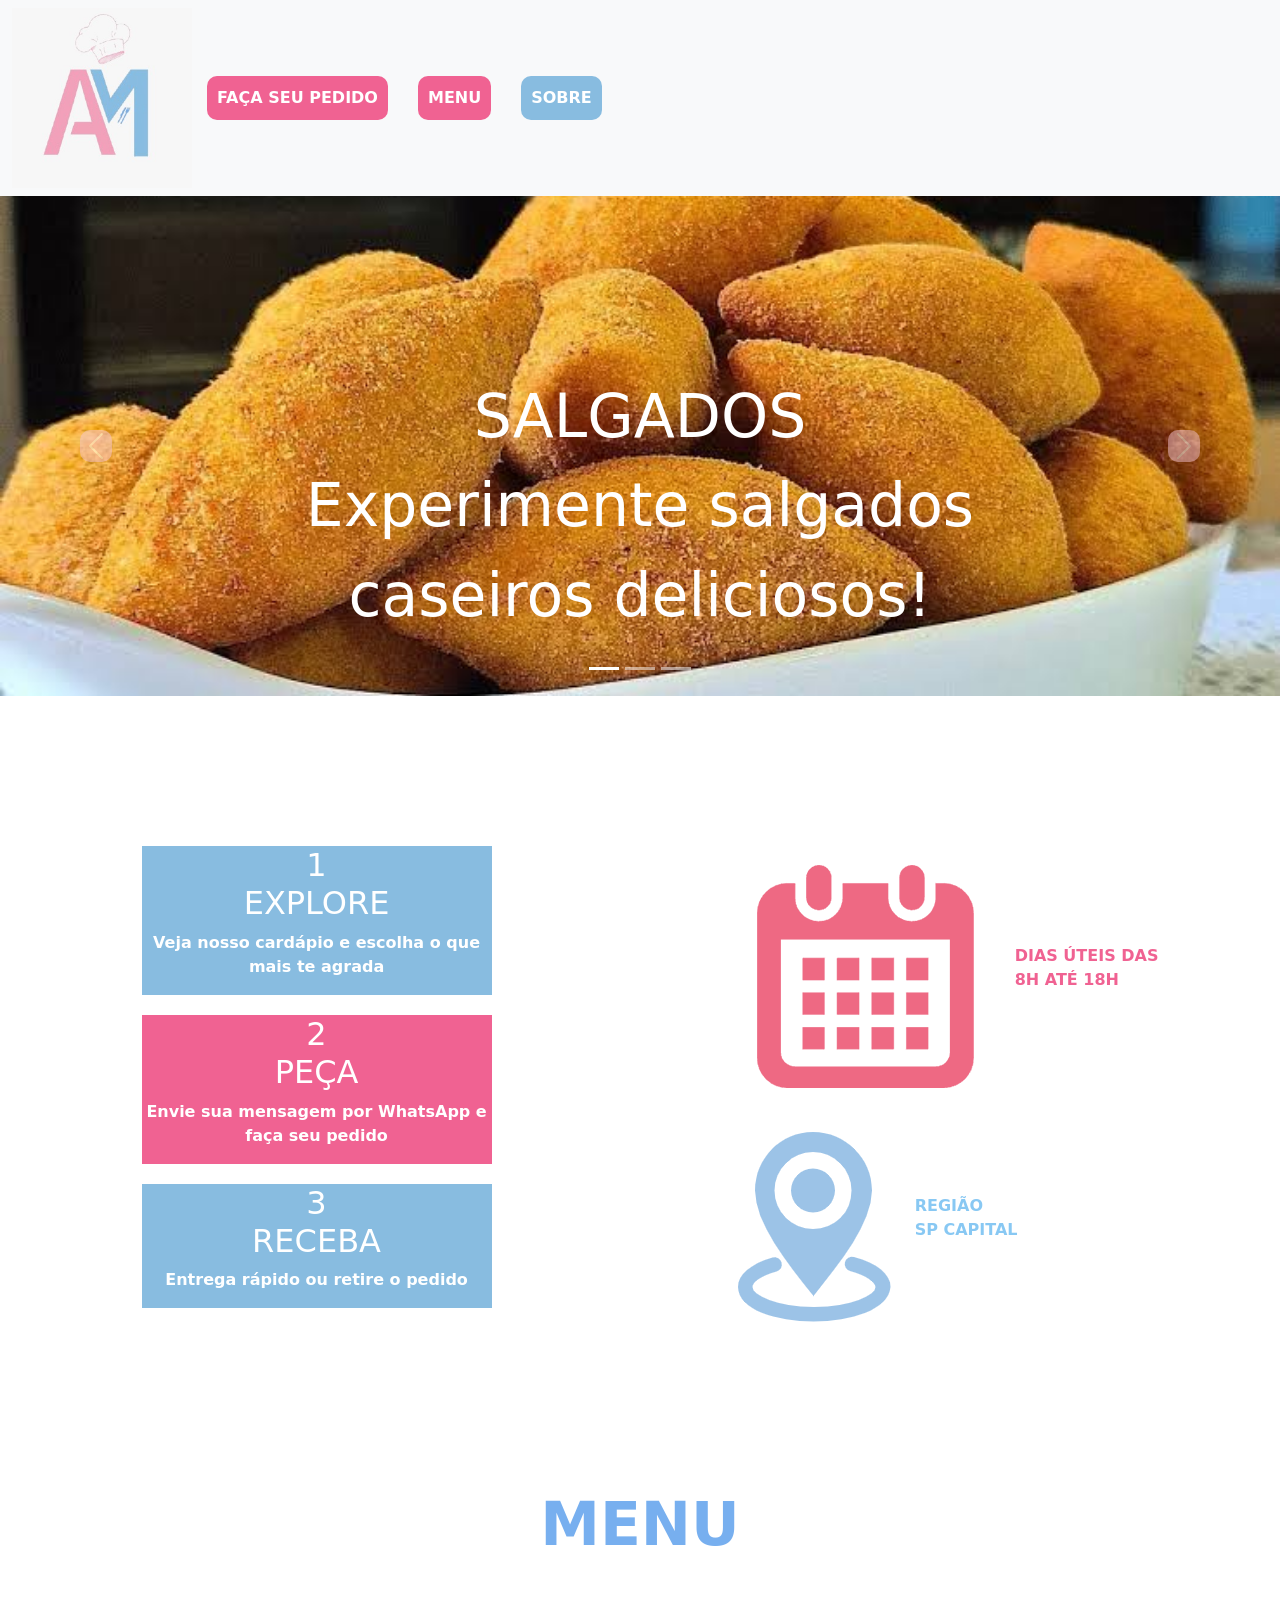
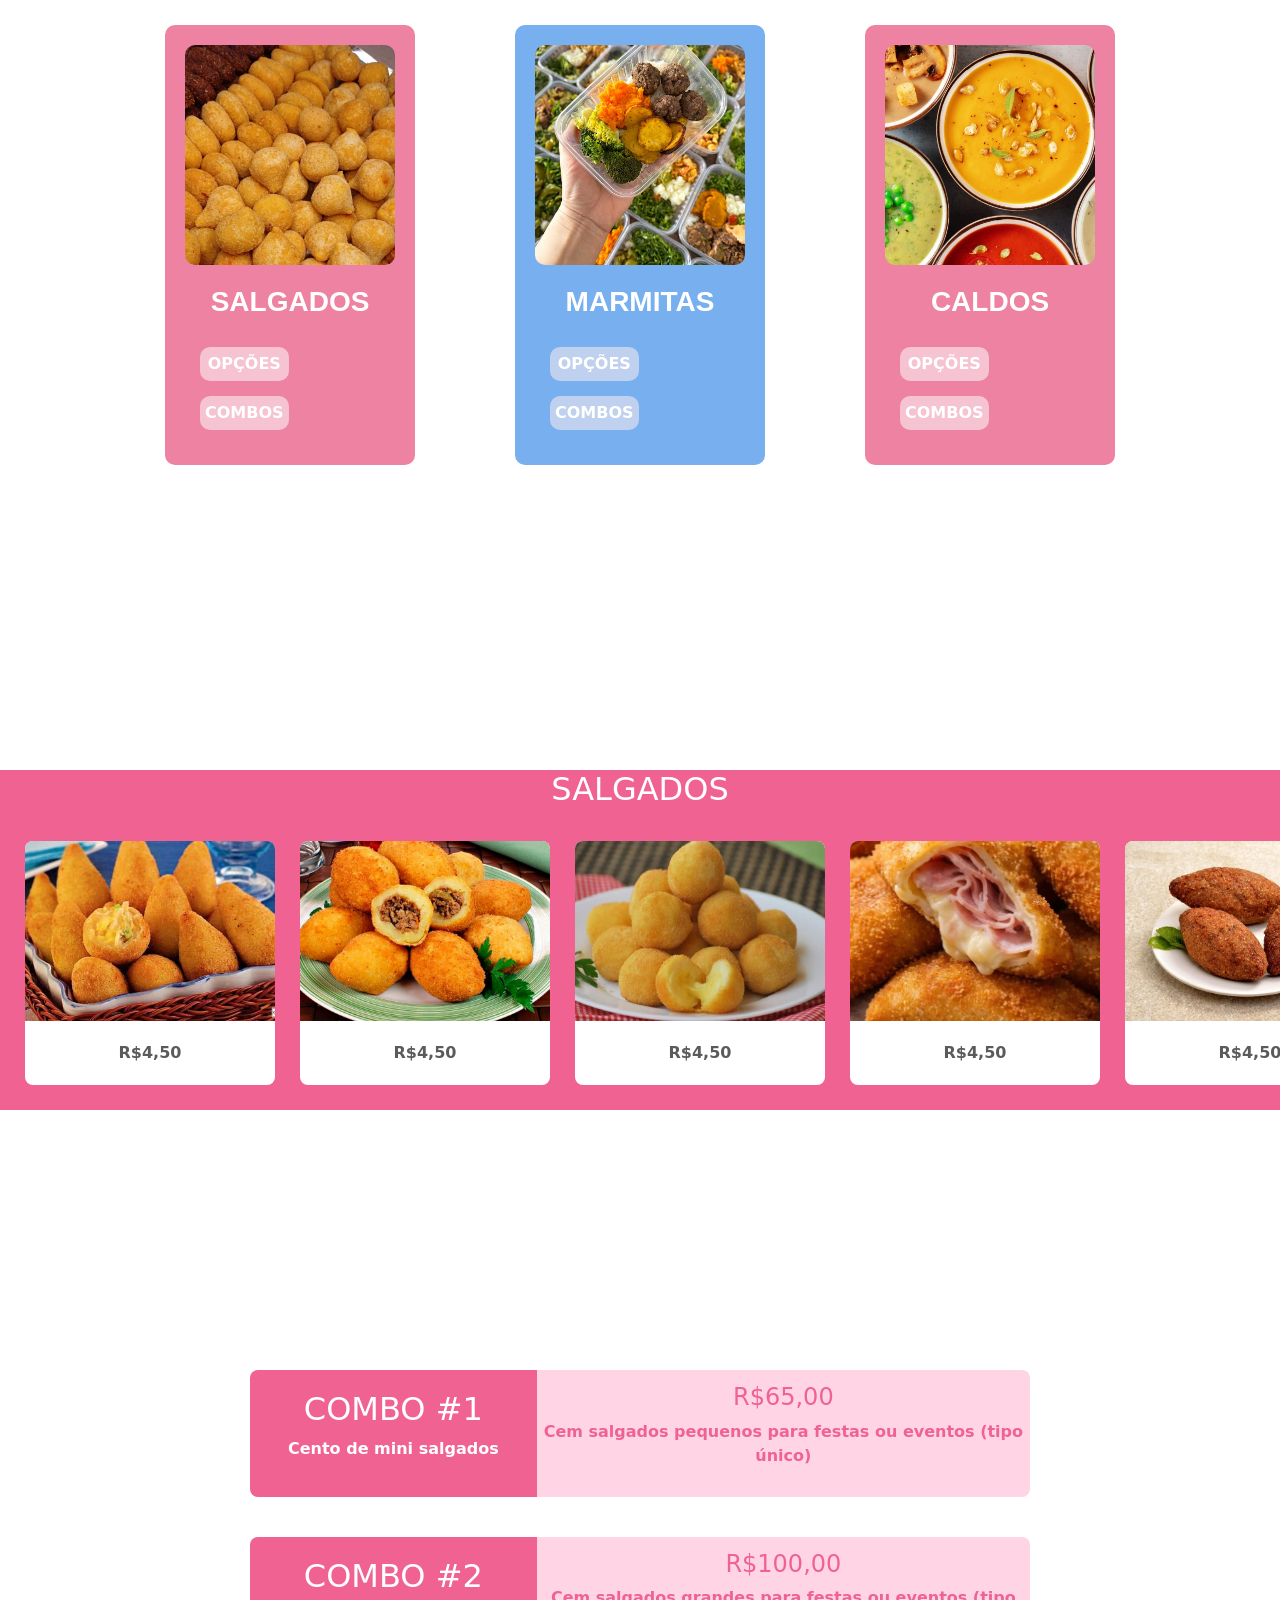
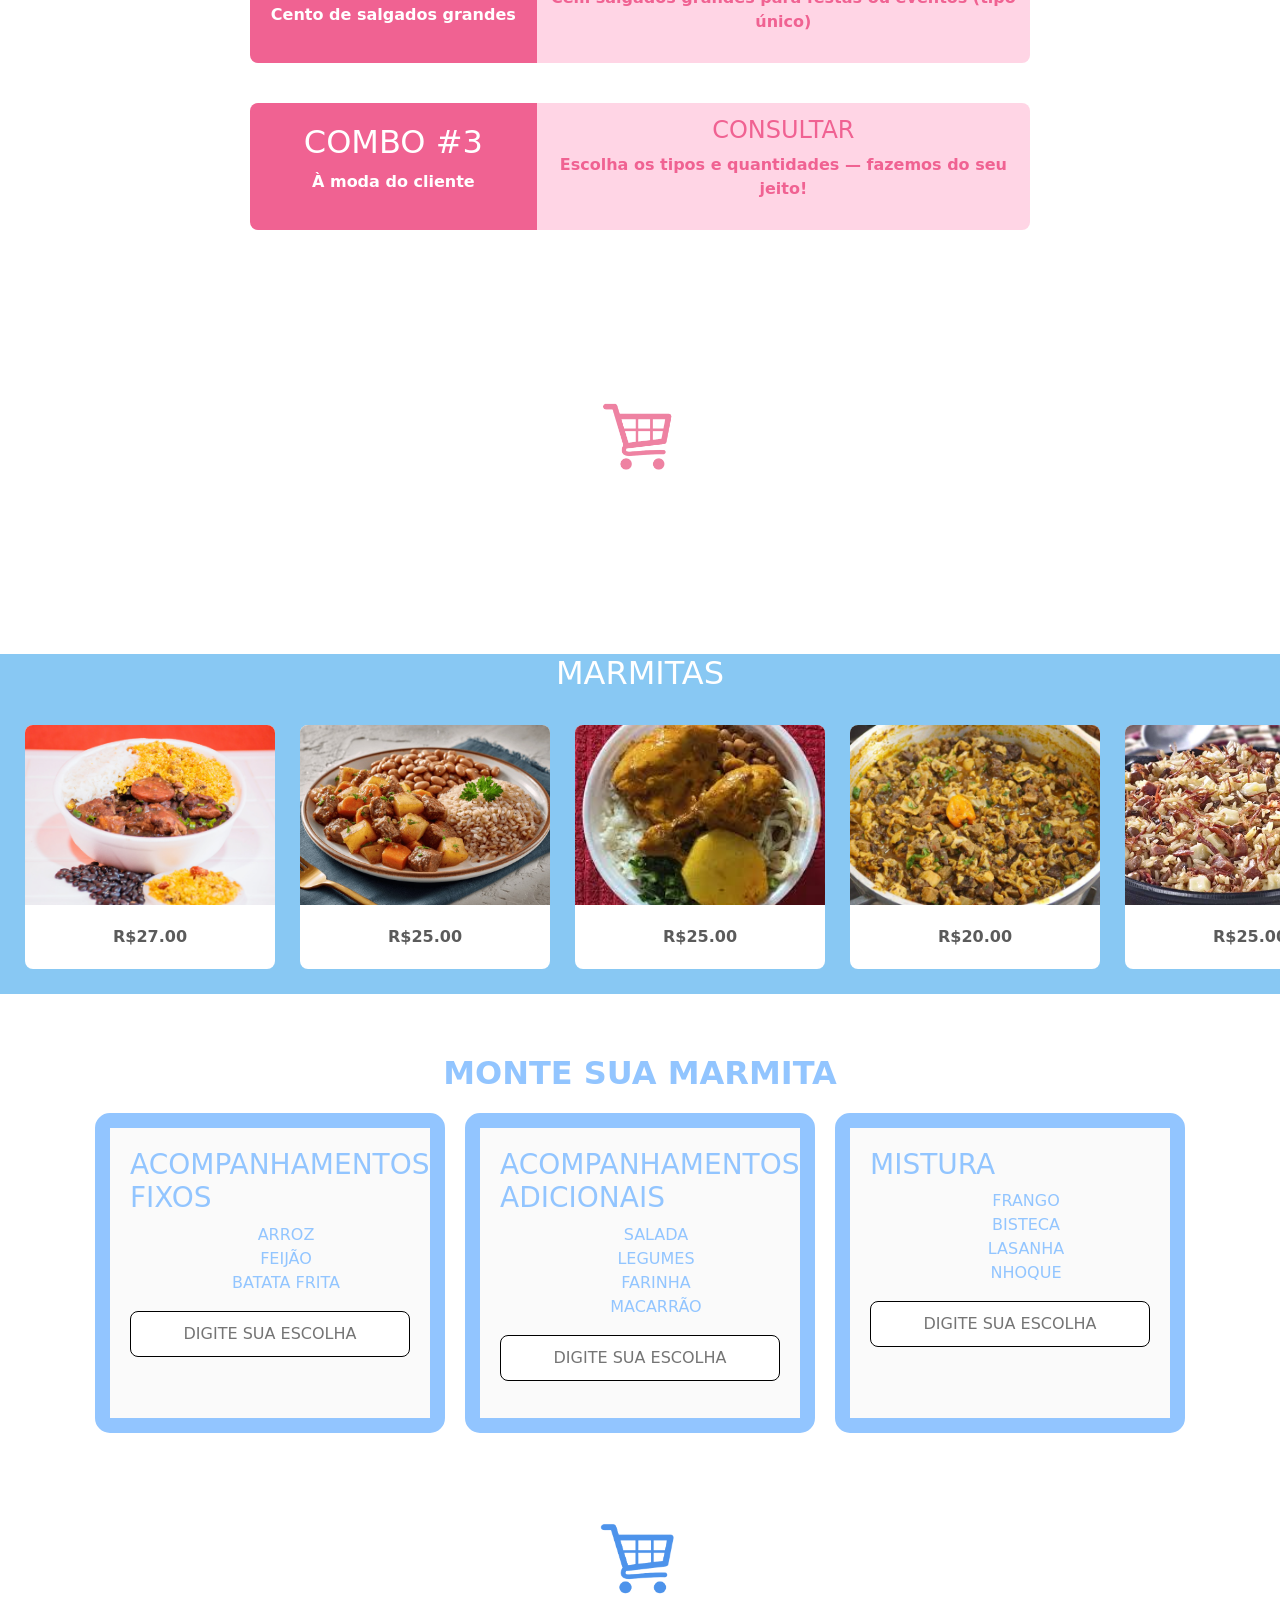
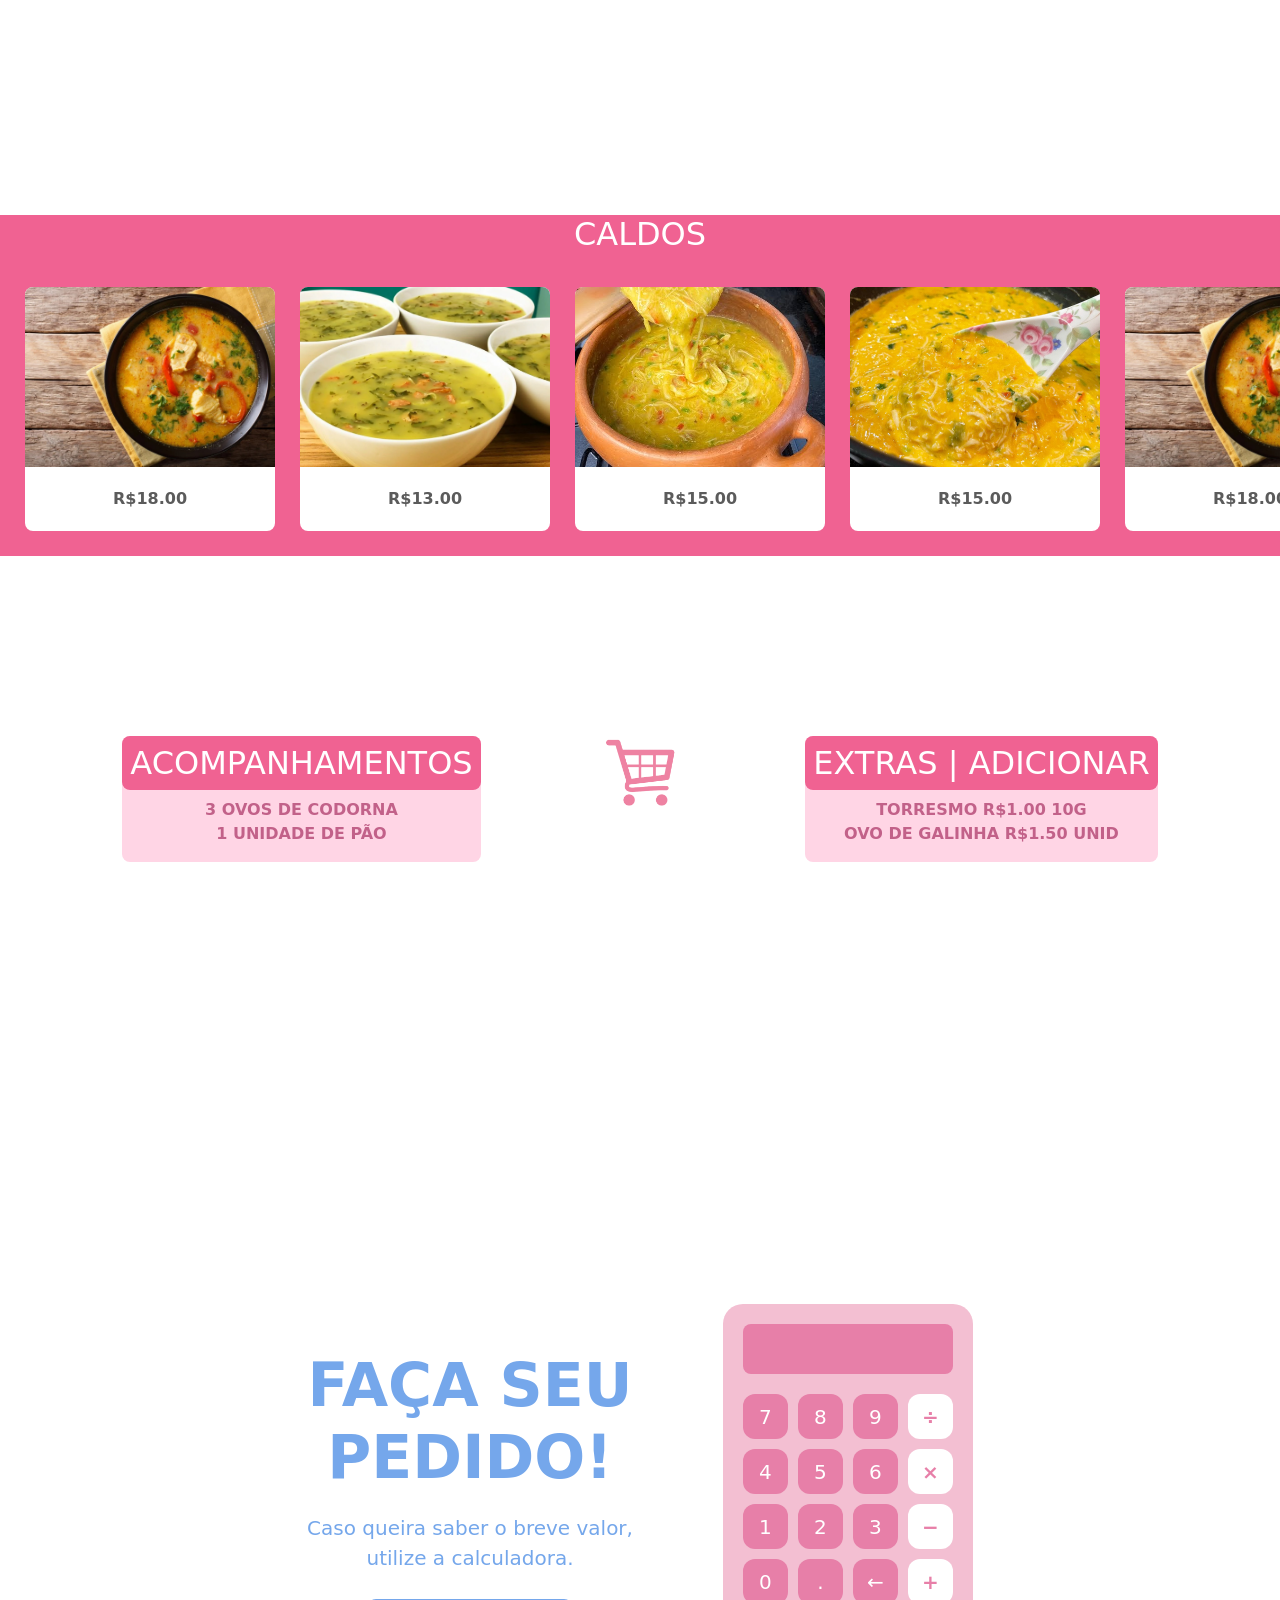
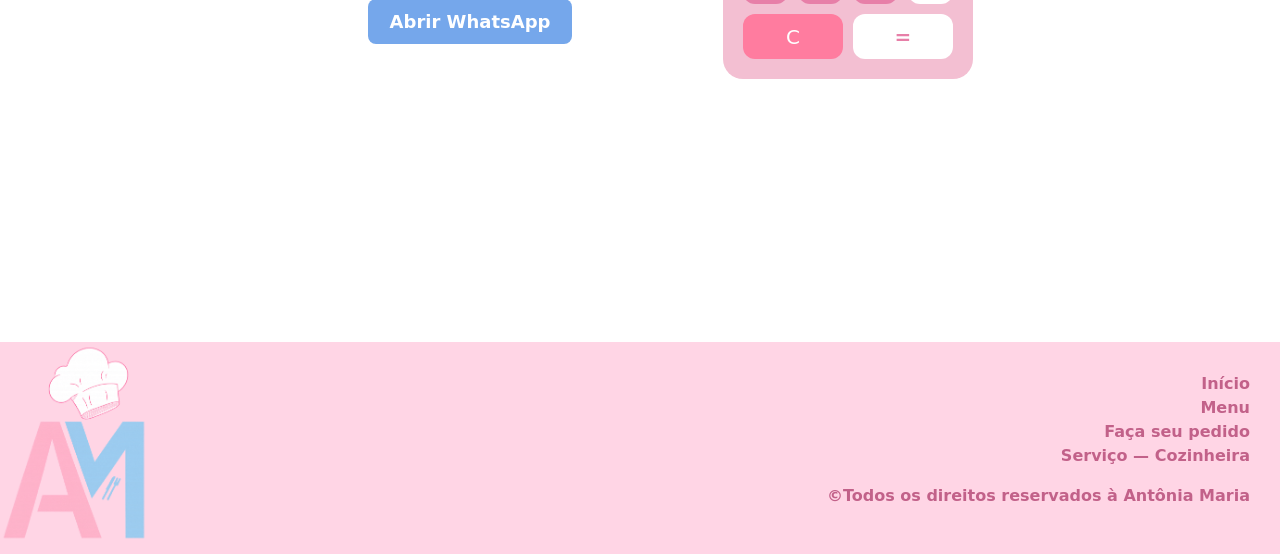
<file: index.html>
<!DOCTYPE html>
<html lang="pt-br">

<head>
    <meta charset="UTF-8">
    <meta name="viewport" content="width=device-width, initial-scale=1.0">
    <title>AM - PÁGINA INICIAL</title>
    <link rel="stylesheet" href="style.css">
    <link rel="shortcut icon" href="imagens/logo-png.png" type="image/x-icon">
    <link href="https://cdn.jsdelivr.net/npm/bootstrap@5.3.8/dist/css/bootstrap.min.css" rel="stylesheet"
        integrity="sha384-sRIl4kxILFvY47J16cr9ZwB07vP4J8+LH7qKQnuqkuIAvNWLzeN8tE5YBujZqJLB" crossorigin="anonymous">

</head>

<body>
    <header>
        <nav class="navbar navbar-expand-lg bg-body-tertiary" id="header-inicial">
            <div class="container-fluid">
                <img src="imagens/fav-icon.png" alt="Bootstrap" width="30" height="24">
                <button class="navbar-toggler" type="button" data-bs-toggle="collapse" data-bs-target="#navbarNav"
                    aria-controls="navbarNav" aria-expanded="false" aria-label="Toggle navigation">
                    <span class="navbar-toggler-icon"></span>
                </button>
                <div class="collapse navbar-collapse" id="navbarNav">
                    <ul class="navbar-nav">
                        <li class="nav-item">
                            <a class="nav-link-active" aria-current="page" href="#body-calculadora">FAÇA SEU PEDIDO</a>
                        </li>
                        <li class="nav-item">
                            <a class="nav-link-active" aria-current="page" href="#area-menu">MENU</a>
                        </li>
                        <li class="nav-item" id="nav-rosa">
                            <a class="nav-link-active" aria-current="page" href="sobre.html">SOBRE</a>
                        </li>
                    </ul>
                </div>
            </div>
        </nav>
    </header>
    <div id="carouselExampleCaptions" class="carousel slide">
        <div class="carousel-indicators">
            <button type="button" data-bs-target="#carouselExampleCaptions" data-bs-slide-to="0" class="active"
                aria-current="true" aria-label="Slide 1"></button>
            <button type="button" data-bs-target="#carouselExampleCaptions" data-bs-slide-to="1"
                aria-label="Slide 2"></button>
            <button type="button" data-bs-target="#carouselExampleCaptions" data-bs-slide-to="2"
                aria-label="Slide 3"></button>
        </div>
        <div class="carousel-inner">
            <div class="carousel-item active">
                <a class="carousel-link" href="#carrossel-salgados">
                    <img src="imagens/hero-section/salgados-hero section.jpg" class="d-block w-100" alt="Salgados">
                    <div class="carousel-caption d-md-block">
                        <h5>SALGADOS</h5>
                        <p>Experimente salgados caseiros deliciosos!</p>
                    </div>
                </a>
            </div>
            <div class="carousel-item">
                <a class="caroulsel-link" href="#carrossel-marmitas">
                    <img src="imagens/hero-section/picadinho de carne com batata-hero section.jpg" class="d-block w-100"
                        alt="Marmitas">
                    <div class="carousel-caption d-md-block">
                        <h5>MARMITAS</h5>
                        <p>Compre marmitas e conheça a minha culinária!</p>
                    </div>
                </a>
            </div>
            <div class="carousel-item">
                <a class="caroulsel-link" href="#carrossel-caldos">
                    <img src="imagens/hero-section/caldo verde-hero section.webp" class="d-block w-100" alt="Caldos">
                    <div class="carousel-caption d-md-block">
                        <h5>CALDOS</h5>
                        <p>Prove caldos regionais incríveis!</p>
                    </div>
                </a>
            </div>
        </div>
        <button class="carousel-control-prev" type="button" data-bs-target="#carouselExampleCaptions"
            data-bs-slide="prev">
            <span class="carousel-control-prev-icon" aria-hidden="true"></span>
            <span class="visually-hidden">Anterior</span>
        </button>
        <button class="carousel-control-next" type="button" data-bs-target="#carouselExampleCaptions"
            data-bs-slide="next">
            <span class="carousel-control-next-icon" aria-hidden="true"></span>
            <span class="visually-hidden">Próximo</span>
        </button>
    </div>

    <!--Área de explore e informações-->
    <article class="explore">
        <div id="tabela-explore">
            <div>
                <div class="card-explore">
                    <h2>1<br>EXPLORE</h2>
                    <p>Veja nosso cardápio e escolha o que mais te agrada</p>
                </div>
                <div class="card-explore-rosa">
                    <h2>2<br>PEÇA</h2>
                    <p>Envie sua mensagem por WhatsApp e faça seu pedido</p>
                </div>
                <div class="card-explore">
                    <h2>3<br>RECEBA</h2>
                    <p>Entrega rápido ou retire o pedido</p>
                </div>
            </div>
            <div>
                <div class="horario-local">
                    <img src="./imagens/calendario.png" alt="Horário de funcionamento">
                    <p>DIAS ÚTEIS DAS<br>8H ATÉ 18H</p>
                </div>
                <div class="horario-local-azul">
                    <img src="./imagens/local.png" alt="Região de atuação">
                    <p>REGIÃO<br>SP CAPITAL</p>
                </div>
            </div>
        </div>
    </article>

    <!--Área menu-->
    <section id="area-menu">
        <h2 class="titulo">MENU</h2>
        <div class="menu">

            <div class="card-menu">
                <a href="#carrossel-salgados">
                    <img src="imagens/menu/salgados-menu.webp" alt="salgados">
                    <h3>SALGADOS</h3>
                    <div class="span">
                        <span>OPÇÕES</span>
                        <span>COMBOS</span>
                </a>
            </div>
        </div>

        <div class="card-menu" id="marmitas">
            <a href="#carrossel-marmitas">
                <img src="imagens/menu/Marmita-menu.jpeg" alt="marmitas">
                <h3>MARMITAS</h3>
                <div class="span">
                    <span>OPÇÕES</span>
                    <span>COMBOS</span>
            </a>
        </div>
        </div>
        <div class="card-menu">
            <a href="#carrossel-caldos">
                <img src="imagens/menu/Caldo-menu.jpeg" alt="caldos">
                <h3>CALDOS</h3>
                <div class="span">
                    <span>OPÇÕES</span>
                    <span>COMBOS</span>
            </a>
        </div>
        </div>
        </div>

        <!--Carrossel de salgados-->
        <div id="carrossel-salgados">
            <div class="carrossel-wrapper">
                <h2>SALGADOS</h2>
                <div class="carrossel-container">
                    <div class="card-container">
                        <img src="./imagens/carrossel salgados/coxinha.png" alt="Coxinha">
                        <span class="preco">R$4,50</span>
                        <div class="descricao">
                            <h4>COXINHA</h4>
                            <p>Massa à base de caldo de frango e batata, recheada com peito de frango desfiado e
                                casquinha
                                crocante.</p>
                        </div>
                    </div>
                    <div class="card-container">
                        <img src="imagens/carrossel salgados/bolinho de carne.jpg" alt="Bolinho de carne">
                        <span class="preco">R$4,50</span>
                        <div class="descricao">
                            <h4>BOLINHO DE CARNE</h4>
                            <p>Carne moída selecionada, bem temperada, frito com casca dourada e interior macio.</p>
                        </div>
                    </div>
                    <div class="card-container">
                        <img src="imagens/carrossel salgados/bolinho de queijo.png" alt="Bolinho de queijo">
                        <span class="preco">R$4,50</span>
                        <div class="descricao">
                            <h4>BOLINHO DE QUEIJO</h4>
                            <p>Massa crocante com mussarela derretida e cremosa que estica a cada mordida.</p>
                        </div>
                    </div>
                    <div class="card-container">
                        <img src="imagens/carrossel salgados/risole de presunto e queijo.webp" alt="Risole">
                        <span class="preco">R$4,50</span>
                        <div class="descricao">
                            <h4>RISOLE</h4>
                            <p>Massa leve e crocante recheada com presunto e queijo derretidos.</p>
                        </div>
                    </div>
                    <div class="card-container">
                        <img src="imagens/carrossel salgados/KIBE.jpg" alt="Kibe">
                        <span class="preco">R$4,50</span>
                        <div class="descricao">
                            <h4>QUIBE/KIBE</h4>
                            <p>Bolinho de origem árabe com carne bovina, trigo, hortelã e especiarias.</p>
                        </div>
                    </div>
                    <div class="card-container">
                        <img src="imagens/carrossel salgados/CROQUETE.jpg" alt="Croquete">
                        <span class="preco">R$4,50</span>
                        <div class="descricao">
                            <h4>CROQUETE</h4>
                            <p>Recheio denso de carne desfiada com tempero tentador.</p>
                        </div>
                    </div>
                    <div class="card-container">
                        <img src="imagens/carrossel salgados/rolinho de salsicha.png" alt="Rolinho de salsicha">
                        <span class="preco">R$4,50</span>
                        <div class="descricao">
                            <h4>ROLINHO DE SALSICHA</h4>
                            <p>Envolto em uma massa deliciosa e crocante.</p>
                        </div>
                    </div>

                    <div aria-hidden="true" class="card-container">
                        <img src="./imagens/carrossel salgados/coxinha.png" alt="">
                        <span class="preco">R$4,50</span>
                        <div class="descricao">
                            <h4>COXINHA</h4>
                            <p>Massa à base de caldo de frango e batata, recheada com peito de frango desfiado e
                                casquinha
                                crocante.</p>
                        </div>
                    </div>
                    <div aria-hidden="true" class="card-container">
                        <img src="imagens/carrossel salgados/bolinho de carne.jpg" alt="">
                        <span class="preco">R$4,50</span>
                        <div class="descricao">
                            <h4>BOLINHO DE CARNE</h4>
                            <p>Carne moída selecionada, frito com casca dourada e interior macio.</p>
                        </div>
                    </div>
                    <div aria-hidden="true" class="card-container">
                        <img src="imagens/carrossel salgados/bolinho de queijo.png" alt="">
                        <span class="preco">R$4,50</span>
                        <div class="descricao">
                            <h4>BOLINHO DE QUEIJO</h4>
                            <p>Mussarela derretida e cremosa.</p>
                        </div>
                    </div>
                    <div aria-hidden="true" class="card-container">
                        <img src="imagens/carrossel salgados/risole de presunto e queijo.webp" alt="">
                        <span class="preco">R$4,50</span>
                        <div class="descricao">
                            <h4>RISOLE</h4>
                            <p>Presunto e queijo derretidos.</p>
                        </div>
                    </div>
                    <div aria-hidden="true" class="card-container">
                        <img src="imagens/carrossel salgados/KIBE.jpg" alt="">
                        <span class="preco">R$4,50</span>
                        <div class="descricao">
                            <h4>QUIBE/KIBE</h4>
                            <p>Carne bovina, trigo e especiarias.</p>
                        </div>
                    </div>
                    <div aria-hidden="true" class="card-container">
                        <img src="imagens/carrossel salgados/CROQUETE.jpg" alt="">
                        <span class="preco">R$4,50</span>
                        <div class="descricao">
                            <h4>CROQUETE</h4>
                            <p>Recheio denso de carne desfiada.</p>
                        </div>
                    </div>
                    <div aria-hidden="true" class="card-container">
                        <img src="imagens/carrossel salgados/rolinho de salsicha.png" alt="">
                        <span class="preco">R$4,50</span>
                        <div class="descricao">
                            <h4>ROLINHO DE SALSICHA</h4>
                            <p>Massa deliciosa e crocante.</p>
                        </div>
                    </div>
                </div>
            </div>
        </div>

        <!--Combo de salgado-->
        <div class="combos-salgados">

            <div class="combo-card">
                <div class="card-combo123">
                    <h2>COMBO #1</h2>
                    <p>Cento de mini salgados</p>
                </div>
                <div class="descricao-combo">
                    <h4>R$65,00</h4>
                    <p>Cem salgados pequenos para festas ou eventos (tipo único)</p>
                </div>
            </div>

            <div class="combo-card">
                <div class="card-combo123">
                    <h2>COMBO #2</h2>
                    <p>Cento de salgados grandes</p>
                </div>
                <div class="descricao-combo">
                    <h4>R$100,00</h4>
                    <p>Cem salgados grandes para festas ou eventos (tipo único)</p>
                </div>
            </div>


            <div class="combo-card">
                <div class="card-combo123">
                    <h2>COMBO #3</h2>
                    <p>À moda do cliente</p>
                </div>
                <div class="descricao-combo">
                    <h4>CONSULTAR</h4>
                    <p>Escolha os tipos e quantidades — fazemos do seu jeito!</p>
                </div>
            </div>
        </div>

        <a href="#body-calculadora">
            <img class="carrinho" src="./imagens/Carrinho rosa.png" alt="Fazer pedido">
        </a>

        <!--Carrossel azul😒-->
        <div id="carrossel-marmitas">
            <div class="carrossel-wrapper-azul">
                <h2>MARMITAS</h2>
                <div id="carrossel-container-azul">
                    <div class="card-container">
                        <img src="./imagens/carrossel marmitas/feijoada-menu.jpg" alt="Feijoada">
                        <span class="preco">R$27.00</span>
                        <div class="descricao">
                            <h4>FEIJOADA</h4>
                            <p>Feijão preto com carnes selecionadas e tempero caseiro.</p>
                        </div>
                    </div>
                    <div class="card-container">
                        <img src="imagens/carrossel marmitas/picadinho de carne com batata.jpeg" alt="Picadinho">
                        <span class="preco">R$25.00</span>
                        <div class="descricao">
                            <h4>PICADINHO</h4>
                            <p>Carne com batata, temperado na medida certa.</p>
                        </div>
                    </div>
                    <div class="card-container"><img src="./imagens/carrossel marmitas/galinhada.jpg"
                            alt="Marmita"><span class="preco">R$25.00</span>
                        <div class="descricao">
                            <h4>GALINHADA</h4>
                            <p>Galinha cozida com especiarias de dar água na boca.</p>
                        </div>
                    </div>
                    <div class="card-container"><img src="imagens/carrossel marmitas/sarapatel.jpg" alt="Marmita">
                        <span class="preco">R$20.00</span>
                        <div class="descricao">
                            <h4>SARAPATEL</h4>
                            <p>Refeição tradicional nordestina, feito com miúdos selecionados.</p>
                        </div>
                    </div>
                    <div class="card-container">
                        <img src="imagens/carrossel marmitas/baião de dois.jpg" alt="Baião de dois">
                        <span class="preco">R$25.00</span>
                        <div class="descricao">
                            <h4>BAIÃO DE DOIS</h4>
                            <p>Prato típico, composto por arroz, feijão-de-corda, carne de sol, queijo bacon e</p>
                        </div>
                    </div>


                    <div aria-hidden="true" class="card-container">
                        <img src="./imagens/carrossel marmitas/feijoada-menu.jpg" alt="">
                        <span class="preco">R$27.00</span>
                        <div class="descricao">
                            <h4>FEIJOADA</h4>
                            <p>Feijão preto com carnes selecionadas e tempero caseiro.</p>
                        </div>
                    </div>
                    <div aria-hidden="true" class="card-container">
                        <img src="imagens/carrossel marmitas/picadinho de carne com batata.jpeg" alt=""><span
                            class="preco">R$25.00</span>
                        <div class="descricao">
                            <h4>PICADINHO</h4>
                            <p>Carne com batata, temperado na medida certa.</p>
                            </p>
                        </div>
                    </div>
                    <div aria-hidden="true" class="card-container"><img src="./imagens/carrossel marmitas/galinhada.jpg"
                            alt=""><span class="preco">R$25.00</span>
                        <div class="descricao">
                            <h4>GALINHADA</h4>
                            <p>Galinha cozida com especiarias de dar água na boca.</p>
                        </div>
                    </div>
                    <div aria-hidden="true" class="card-container"><img src="imagens/carrossel marmitas/sarapatel.jpg"
                            alt=""><span class="preco">R$20.00</span>
                        <div class="descricao">
                            <h4>SARAPATEL</h4>
                            <p>Refeição tradicional nordestina, feito com miúdos selecionados.</p>
                        </div>
                    </div>
                    <div aria-hidden="true" class="card-container">
                        <img src="imagens/carrossel marmitas/baião de dois.jpg" alt="Baião de dois">
                        <span class="preco">R$25.00</span>
                        <div class="descricao">
                            <h4>BAIÃO DE DOIS</h4>
                            <p>Prato típico, composto por arroz, feijão-de-corda, carne de sol, queijo bacon e linguiça
                            </p>
                        </div>
                    </div>
                </div>
            </div>
        </div>

        <!--Monte sua marmita-->
        <article id="secao-marmitas">
            <h2 id="monte-sua-marmita">MONTE SUA MARMITA</h2>
            <div class="montar">
                <div>
                    <div class="card-montar">
                        <h3>ACOMPANHAMENTOS FIXOS</h3>
                        <ul>
                            <li>ARROZ</li>
                            <li>FEIJÃO</li>
                            <li>BATATA FRITA</li>
                        </ul>
                        <input type="text" placeholder="DIGITE SUA ESCOLHA">
                    </div>
                </div>

                <div>
                    <div class="card-montar">
                        <h3>ACOMPANHAMENTOS ADICIONAIS</h3>
                        <ul>
                            <li>SALADA</li>
                            <li>LEGUMES</li>
                            <li>FARINHA</li>
                            <li>MACARRÃO</li>
                        </ul>
                        <input type="text" placeholder="DIGITE SUA ESCOLHA">
                    </div>
                </div>

                <div>
                    <div class="card-montar">
                        <div>
                            <h3>MISTURA</h3>
                            <ul>
                                <li>FRANGO</li>
                                <li>BISTECA</li>
                                <li>LASANHA</li>
                                <li>NHOQUE</li>
                            </ul>
                            <input type="text" placeholder="DIGITE SUA ESCOLHA">
                        </div>
                    </div>
                </div>

            </div>

            <a href="#body-calculadora">
                <img class="carrinho" src="./imagens/Carrinho azul.png" alt="Fazer pedido">
            </a>
        </article>
        <!--Carrossel dos caldos-->
        <div id="carrossel-caldos">
            <div class="carrossel-wrapper">
                <h2>CALDOS</h2>
                <div class="carrossel-container">
                    <div class="card-container"><img src="imagens/carrossel caldos/caldo de mocoto.jpeg"
                            alt="Caldo de mocotó"><span class="preco">R$18.00</span>
                        <div class="descricao">
                            <h4>CALDO DE MOCOTÓ</h4>
                            <p>Caldo rico e encorpado, perfeito para dias frios.</p>
                        </div>
                    </div>
                    <div class="card-container"><img src="./imagens/carrossel caldos/caldo verde-menu.webp"
                            alt="Caldo verde"><span class="preco">R$13.00</span>
                        <div class="descricao">
                            <h4>CALDO VERDE</h4>
                            <p>Caldo cremoso com couve e linguiça.</p>
                        </div>
                    </div>
                    <div class="card-container"><img src="imagens/carrossel caldos/caldo de kenga.jpg" alt="Caldo"><span
                            class="preco">R$15.00</span>
                        <div class="descricao">
                            <h4>CALDO DE KENGA</h4>
                            <p>Caldos regional feito com mandioca cozida e frango desfiado.</p>
                        </div>
                    </div>
                    <div class="card-container"><img src="imagens/carrossel caldos/caldo de vatapá.jpg" alt="Caldo">
                        <span class="preco">R$15.00</span>
                        <div class="descricao">
                            <h4>CALDO DE VATAPÁ</h4>
                            <p>Denso, apimentado e aromático. Feito com frango muito bem temperado, pão
                                francês, azeite de dendê
                                e leite de coco.</p>
                        </div>
                    </div>

                    <div aria-hidden="true" class="card-container"><img
                            src="imagens/carrossel caldos/caldo de mocoto.jpeg" alt=""><span
                            class="preco">R$18.00</span>
                        <div class="descricao">
                            <h4>CALDO DE MOCOTÓ</h4>
                            <p>Rico e encorpado perfeito para dias densos.</p>
                        </div>
                    </div>
                    <div aria-hidden="true" class="card-container"><img
                            src="./imagens/carrossel caldos/caldo verde-menu.webp" alt=""><span
                            class="preco">R$13.00</span>
                        <div class="descricao">
                            <h4>CALDO VERDE</h4>
                            <p>Caldo cremoso com couve e linguiça.</p>
                        </div>
                    </div>
                    <div aria-hidden="true" class="card-container"><img
                            src="imagens/carrossel caldos/caldo de kenga.jpg" alt=""><span class="preco">R$15.00</span>
                        <div class="descricao">
                            <h4>CALDO DE KENGA</h4>
                            <p>Caldos regional feito com mandioca cozida e frango desfiado.</p>
                        </div>
                    </div>
                    <div aria-hidden="true" class="card-container"><img
                            src="imagens/carrossel caldos/caldo de vatapá.jpg" alt=""><span class="preco">R$15.00</span>
                        <div class="descricao">
                            <h4>CALDO DE VATAPÁ</h4>
                            <p>Denso, apimentado e aromático. Feito com franfo muito bem temperado, pão
                                frânces, azeite de dendê
                                e leite de coco.</p>
                        </div>
                    </div>

                    <div aria-hidden="true" class="card-container"><img
                            src="imagens/carrossel caldos/caldo de mocoto.jpeg" alt=""><span
                            class="preco">R$18.00</span>
                        <div class="descricao">
                            <h4>CALDO DE MOCOTÓ</h4>
                            <p>Rico e encorpado perfeito para dias densos.</p>
                        </div>
                    </div>
                    <div aria-hidden="true" class="card-container"><img
                            src="./imagens/carrossel caldos/caldo verde-menu.webp" alt=""><span
                            class="preco">R$13.00</span>
                        <div class="descricao">
                            <h4>CALDO VERDE</h4>
                            <p>Caldo cremoso com couve e linguiça.</p>
                        </div>
                    </div>
                    <div aria-hidden="true" class="card-container"><img
                            src="imagens/carrossel caldos/caldo de kenga.jpg" alt=""><span class="preco">R$15.00</span>
                        <div class="descricao">
                            <h4>CALDO DE KENGA</h4>
                            <p>Caldos regional feito com mandioca cozida e frango desfiado.</p>
                        </div>
                    </div>
                    <div aria-hidden="true" class="card-container"><img
                            src="imagens/carrossel caldos/caldo de vatapá.jpg" alt=""><span class="preco">R$15.00</span>
                        <div class="descricao">
                            <h4>CALDO DE VATAPÁ</h4>
                            <p>Denso, apimentado e aromático. Feito com franfo muito bem temperado, pão
                                frânces, azeite de dendê
                                e leite de coco.</p>
                        </div>
                    </div>
                </div>
            </div>
        </div>

        <!--Combos de caldo-->
        <div class="combos-caldo">
            <div class="combo-card-caldo">
                <h2>ACOMPANHAMENTOS</h2>
                <p>3 OVOS DE CODORNA <br> 1 UNIDADE DE PÃO</p>
            </div>
            <a href="#body-calculadora">
                <img class="carrinho" src="imagens/Carrinho rosa.png" alt="" id="ultimo-carrinho">
            </a>
            <div class="combo-card-caldo">
                <h2>EXTRAS | ADICIONAR</h2>
                <p>TORRESMO R$1.00 10G <br> OVO DE GALINHA R$1.50 UNID</p>
            </div>
        </div>
        <div id="body-calculadora">
            <div class="pedido">

                <div class="texto">
                    <h1>FAÇA SEU<br>PEDIDO!</h1>

                    <p>
                        Caso queira saber o breve valor,<br>
                        utilize a calculadora.
                    </p>

                    <a href="https://wa.link/kwxkte" target="_blank" class="botao">Abrir WhatsApp</a>
                </div>

                <div class="calculadora">
                    <input type="text" id="display" readonly>

                    <div class="botoes">
                        <button class="numero" onclick="adicionar('7')">7</button>
                        <button class="numero" onclick="adicionar('8')">8</button>
                        <button class="numero" onclick="adicionar('9')">9</button>
                        <button class="operador" onclick="adicionar('/')">÷</button>

                        <button class="numero" onclick="adicionar('4')">4</button>
                        <button class="numero" onclick="adicionar('5')">5</button>
                        <button class="numero" onclick="adicionar('6')">6</button>
                        <button class="operador" onclick="adicionar('*')">×</button>

                        <button class="numero" onclick="adicionar('1')">1</button>
                        <button class="numero" onclick="adicionar('2')">2</button>
                        <button class="numero" onclick="adicionar('3')">3</button>
                        <button class="operador" onclick="adicionar('-')">−</button>

                        <button class="numero" onclick="adicionar('0')">0</button>
                        <button class="numero" onclick="adicionar('.')">.</button>
                        <button class="numero" onclick="apagar()">←</button>
                        <button class="operador" onclick="adicionar('+')">+</button>

                        <button class="limpar" onclick="limpar()">C</button>
                        <button class="igual" onclick="calcular()">=</button>
                    </div>
                </div>
            </div>
            </section>



            <footer>
                <img src="imagens/logo-png.png" alt="LOGO AM">
                <div class="footer-nav">
                    <a href="index.html">Início</a>
                    <a href="#area-menu">Menu</a>
                    <a href="#body-calculadora">Faça seu pedido</a>
                    <p>Serviço — Cozinheira</p>
                    <p>©Todos os direitos reservados à Antônia Maria</p>
                </div>
            </footer>

            <script src="calculadora.js"></script>
            <script src="https://cdn.jsdelivr.net/npm/bootstrap@5.3.8/dist/js/bootstrap.bundle.min.js"
                integrity="sha384-FKyoEForCGlyvwx9Hj09JcYn3nv7wiPVlz7YYwJrWVcXK/BmnVDxM+D2scQbITxI"
                crossorigin="anonymous"></script>
</body>

</html>
</file>
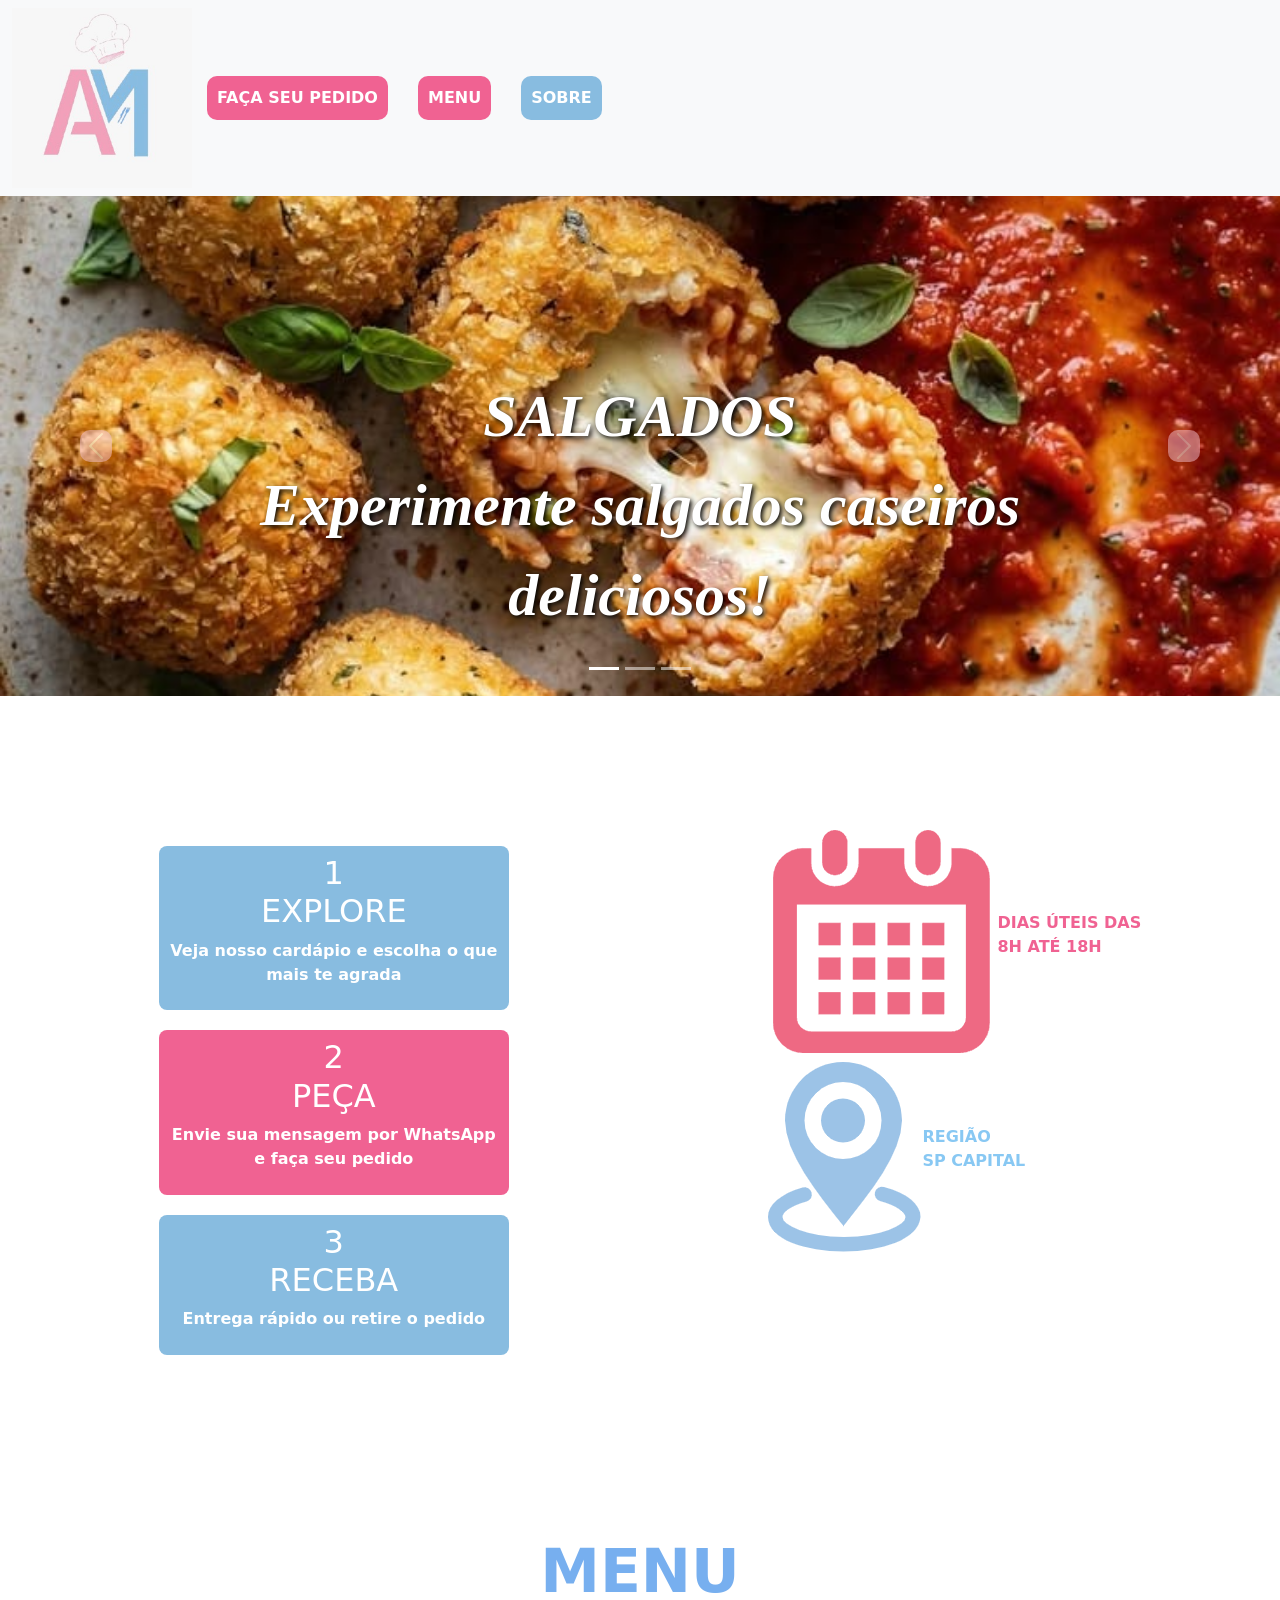
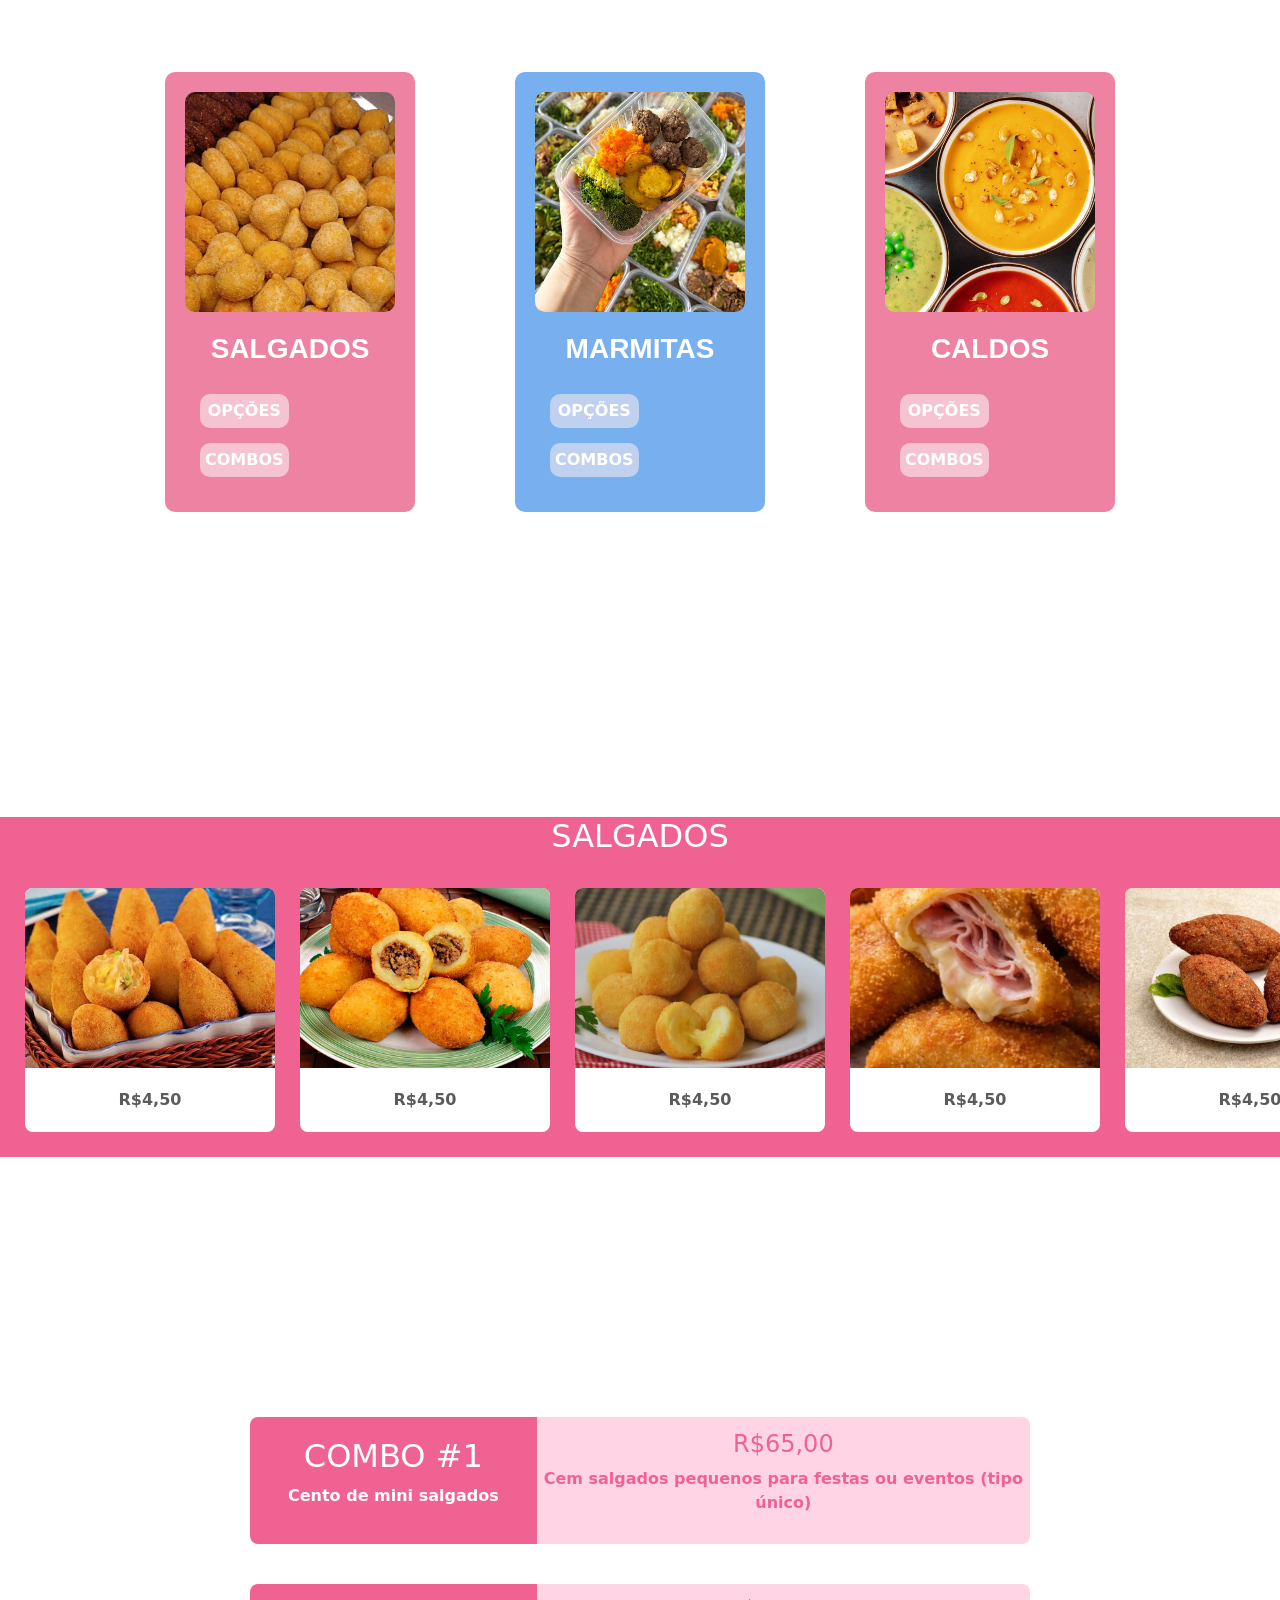
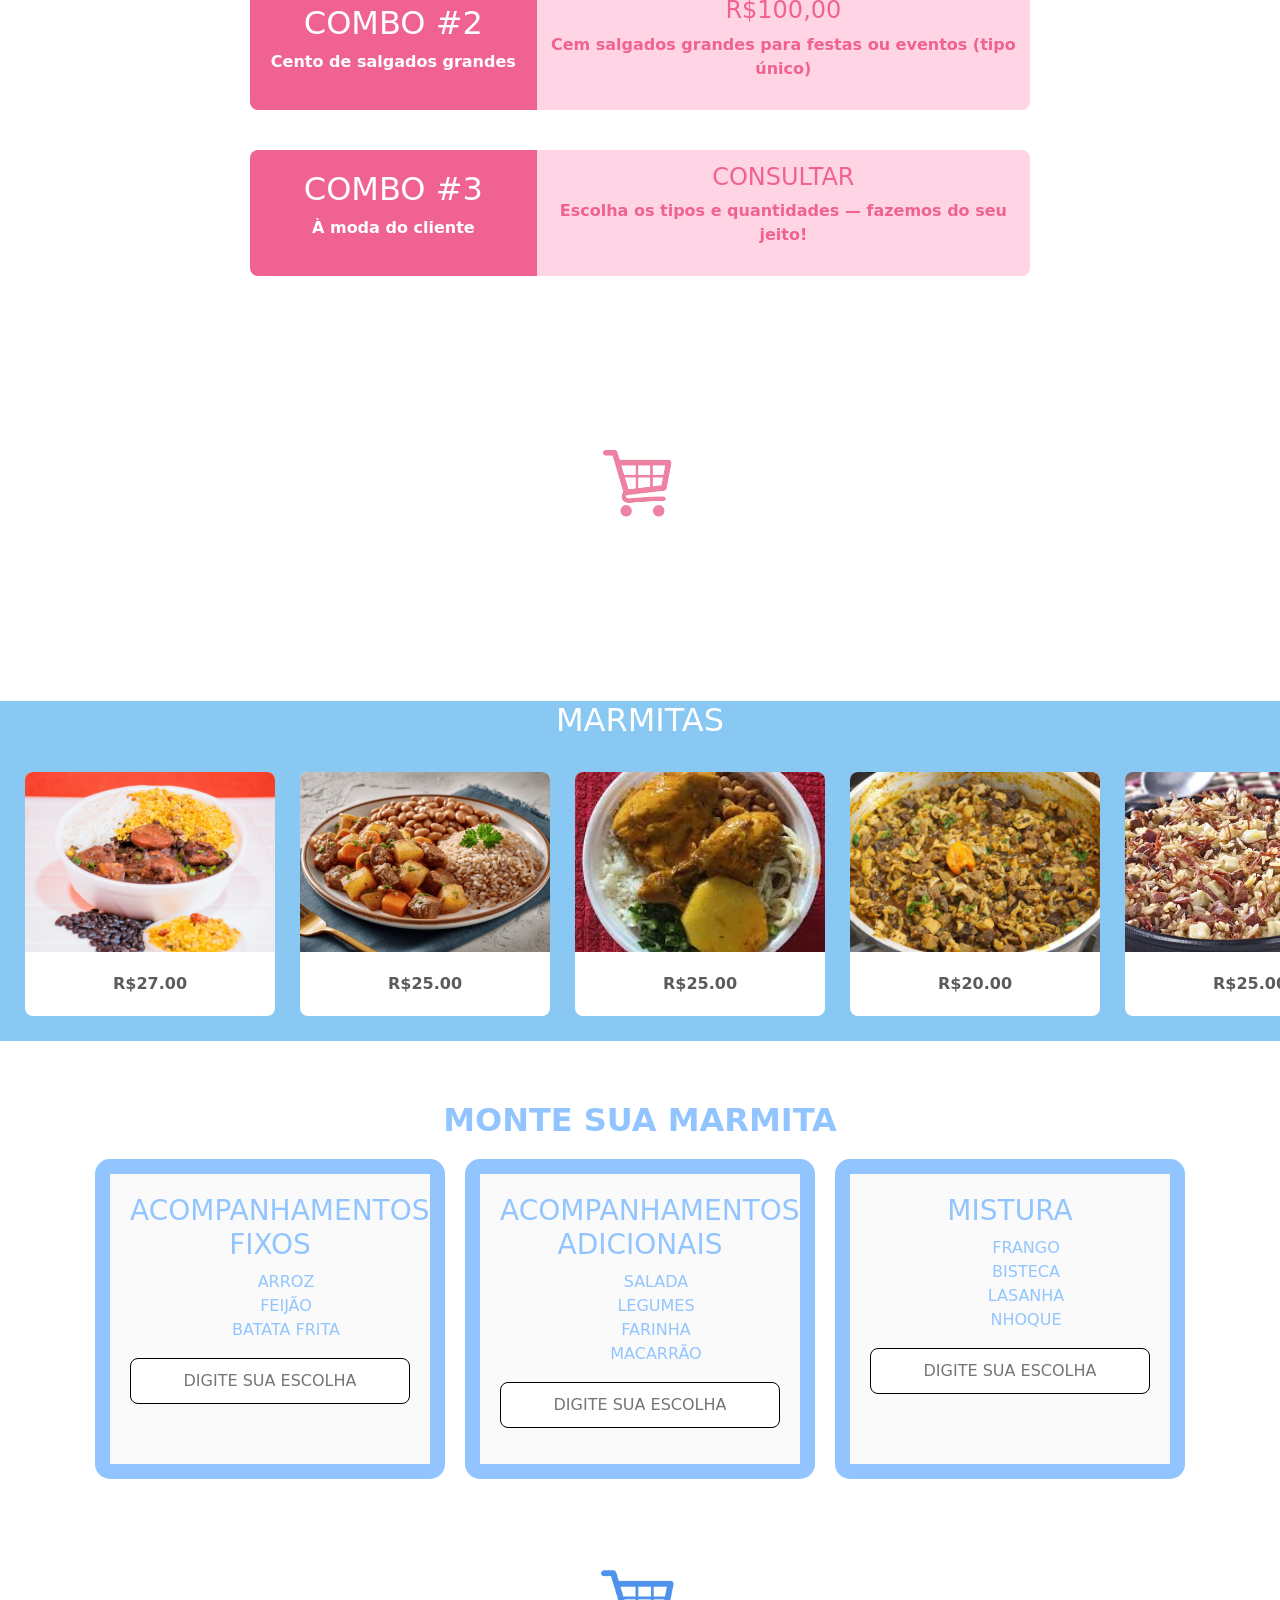
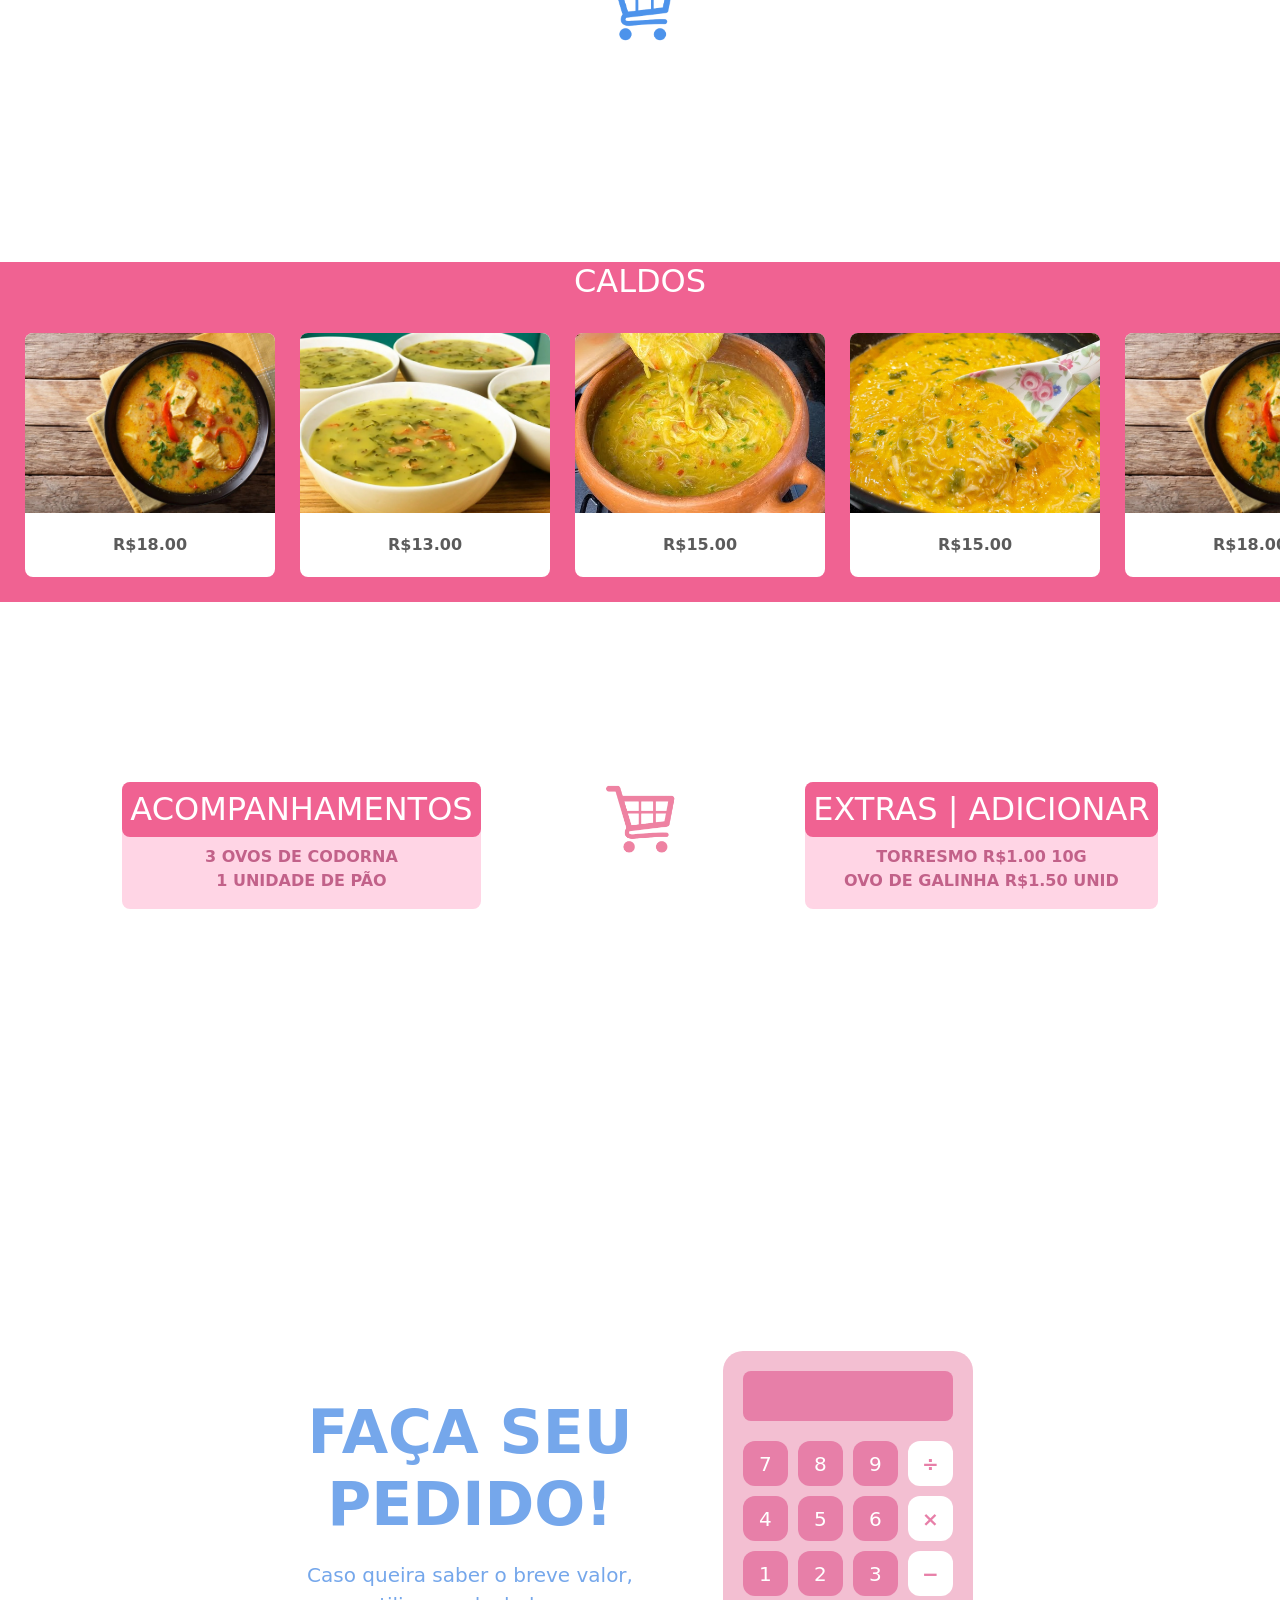
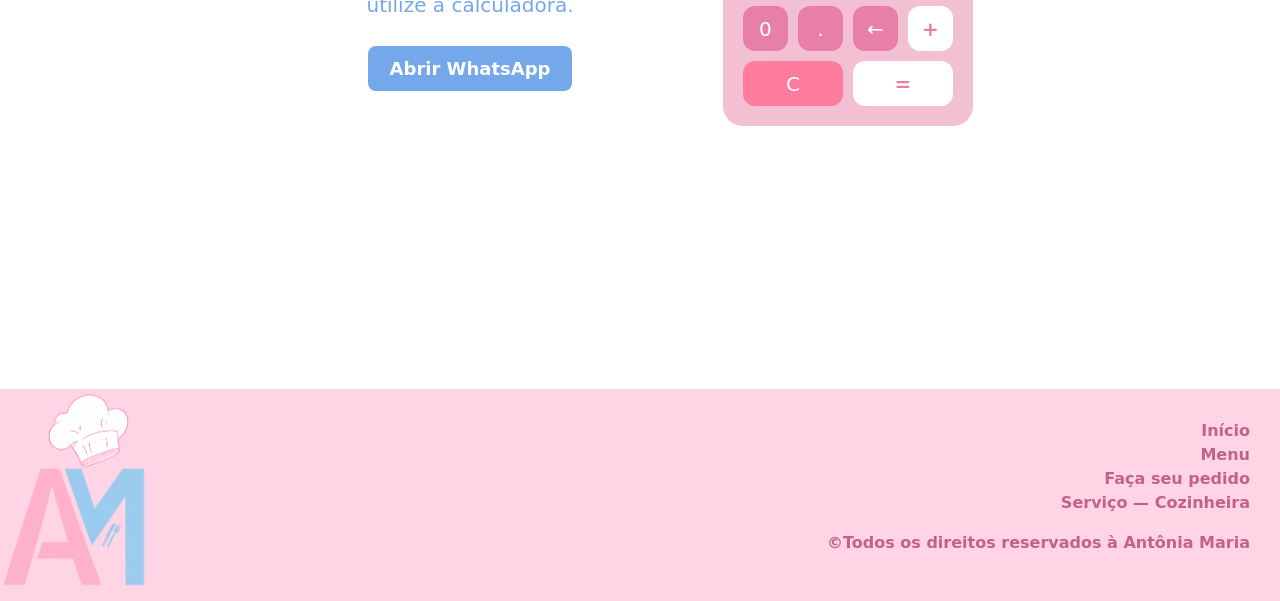
<file: Projeto-TCC-AM/index.html>
<!DOCTYPE html>
<html lang="pt-br">

<head>
    <meta charset="UTF-8">
    <meta name="viewport" content="width=device-width, initial-scale=1.0">
    <title>AM - PÁGINA INICIAL</title>
    <link rel="stylesheet" href="style.css">
    <link rel="shortcut icon" href="imagens/logo-png.png" type="image/x-icon">

    <!-- link de referência carrossel bootstrap -->
    <link href="https://cdn.jsdelivr.net/npm/bootstrap@5.3.8/dist/css/bootstrap.min.css" rel="stylesheet"
        integrity="sha384-sRIl4kxILFvY47J16cr9ZwB07vP4J8+LH7qKQnuqkuIAvNWLzeN8tE5YBujZqJLB" crossorigin="anonymous">

    <!-- configuração básica -->
</head>

<body>

    <!-- nav com imagem copiado do bootstrap (se altera com tamanhos de tela diferentes). links estratégicos para a navegação completa da página-->

    <header>
        <nav class="navbar navbar-expand-lg bg-body-tertiary" id="header-inicial">
            <div class="container-fluid">
                <img src="imagens/fav-icon.png" alt="Bootstrap" width="30" height="24">
                <button class="navbar-toggler" type="button" data-bs-toggle="collapse" data-bs-target="#navbarNav"
                    aria-controls="navbarNav" aria-expanded="false" aria-label="Toggle navigation">
                    <span class="navbar-toggler-icon"></span>
                </button>
                <div class="collapse navbar-collapse" id="navbarNav">
                    <ul class="navbar-nav">
                        <li class="nav-item">
                            <a class="nav-link-active" aria-current="page" href="#body-calculadora">FAÇA SEU PEDIDO</a>
                        </li>
                        <li class="nav-item">
                            <a class="nav-link-active" aria-current="page" href="#area-menu">MENU</a>
                        </li>
                        <li class="nav-item" id="nav-rosa">
                            <a class="nav-link-active" aria-current="page" href="sobre.html">SOBRE</a>
                        </li>
                    </ul>
                </div>
            </div>
        </nav>
    </header>

    <!-- carrossel hero-section bootstrap com links para cada carrossel correspondente de produtos-->

    <div id="carouselExampleCaptions" class="carousel slide">
        <div class="carousel-indicators">
            <button type="button" data-bs-target="#carouselExampleCaptions" data-bs-slide-to="0" class="active"
                aria-current="true" aria-label="Slide 1"></button>
            <button type="button" data-bs-target="#carouselExampleCaptions" data-bs-slide-to="1"
                aria-label="Slide 2"></button>
            <button type="button" data-bs-target="#carouselExampleCaptions" data-bs-slide-to="2"
                aria-label="Slide 3"></button>
        </div>
        <div class="carousel-inner">
            <div class="carousel-item active">
                <a class="carousel-link" href="#carrossel-salgados">
                    <img src="imagens/hero-section/carrosel salgados.jpeg" class="d-block w-100" alt="Salgados">
                    <div class="carousel-caption d-md-block">
                        <h5>SALGADOS</h5>
                        <p>Experimente salgados caseiros deliciosos!</p>
                    </div>
                </a>
            </div>
            <div class="carousel-item">
                <a class="caroulsel-link" href="#carrossel-marmitas">
                    <img src="imagens/hero-section/carrosel marmita.jpeg" class="d-block w-100" alt="Marmitas">
                    <div class="carousel-caption d-md-block">
                        <h5>MARMITAS</h5>
                        <p>Compre marmitas e conheça a minha culinária!</p>
                    </div>
                </a>
            </div>
            <div class="carousel-item">
                <a class="caroulsel-link" href="#carrossel-caldos">
                    <img src="imagens/hero-section/carrossel caldo.jpeg" class="d-block w-100" alt="Caldos">
                    <div class="carousel-caption d-md-block">
                        <h5>CALDOS</h5>
                        <p>Prove caldos regionais incríveis!</p>
                    </div>
                </a>
            </div>
        </div>
        <button class="carousel-control-prev" type="button" data-bs-target="#carouselExampleCaptions"
            data-bs-slide="prev">
            <span class="carousel-control-prev-icon" aria-hidden="true"></span>
            <span class="visually-hidden">Anterior</span>
        </button>
        <button class="carousel-control-next" type="button" data-bs-target="#carouselExampleCaptions"
            data-bs-slide="next">
            <span class="carousel-control-next-icon" aria-hidden="true"></span>
            <span class="visually-hidden">Próximo</span>
        </button>
    </div>

    <!--Área de explore e informações-->
    <article class="explore">
        <div id="tabela-explore">
            <div>
                <div class="card-explore">
                    <h2>1<br>EXPLORE</h2>
                    <p>Veja nosso cardápio e escolha o que mais te agrada</p>
                </div>
                <div class="card-explore" id="card-explore-rosa">
                    <h2>2<br>PEÇA</h2>
                    <p>Envie sua mensagem por WhatsApp e faça seu pedido</p>
                </div>
                <div class="card-explore">
                    <h2>3<br>RECEBA</h2>
                    <p>Entrega rápido ou retire o pedido</p>
                </div>
            </div>
            <div>
                <div class="horario-local">
                    <img src="./imagens/calendario.png" alt="Horário de funcionamento">
                    <p>DIAS ÚTEIS DAS<br>8H ATÉ 18H</p>
                </div>
                <div class="horario-local" id="local-azul">
                    <img src="./imagens/local.png" alt="Região de atuação">
                    <p>REGIÃO<br>SP CAPITAL</p>
                </div>
            </div>
        </div>
    </article>

    <!--Área menu com links correspodentes-->

    <section id="area-menu">
        <h2 class="titulo">MENU</h2>
        <div class="menu">

            <div class="card-menu">
                <a href="#carrossel-salgados">
                    <img src="imagens/menu/salgados-menu.webp" alt="salgados">
                    <h3>SALGADOS</h3>
                    <div class="span">
                        <span>OPÇÕES</span>
                        <span>COMBOS</span>
                </a>
            </div>
        </div>

        <div class="card-menu" id="marmitas">
            <a href="#carrossel-marmitas">
                <img src="imagens/menu/Marmita-menu.jpeg" alt="marmitas">
                <h3>MARMITAS</h3>
                <div class="span">
                    <span>OPÇÕES</span>
                    <span>COMBOS</span>
            </a>
        </div>
        </div>
        <div class="card-menu">
            <a href="#carrossel-caldos">
                <img src="imagens/menu/Caldo-menu.jpeg" alt="caldos">
                <h3>CALDOS</h3>
                <div class="span">
                    <span>OPÇÕES</span>
                    <span>COMBOS</span>
            </a>
        </div>
        </div>
        </div>

        <!--Carrossel de salgados-->
        <div id="carrossel-salgados">
            <div class="carrossel-wrapper">
                <h2>SALGADOS</h2>
                <div class="carrossel-container">
                    <div class="card-container">
                        <img src="./imagens/carrossel salgados/coxinha.png" alt="Coxinha">
                        <span class="preco">R$4,50</span>
                        <div class="descricao">
                            <h4>COXINHA</h4>
                            <p>Massa à base de caldo de frango e batata, recheada com peito de frango desfiado e
                                casquinha
                                crocante.</p>
                        </div>
                    </div>
                    <div class="card-container">
                        <img src="imagens/carrossel salgados/bolinho de carne.jpg" alt="Bolinho de carne">
                        <span class="preco">R$4,50</span>
                        <div class="descricao">
                            <h4>BOLINHO DE CARNE</h4>
                            <p>Carne moída selecionada, bem temperada, frito com casca dourada e interior macio.</p>
                        </div>
                    </div>
                    <div class="card-container">
                        <img src="imagens/carrossel salgados/bolinho de queijo.png" alt="Bolinho de queijo">
                        <span class="preco">R$4,50</span>
                        <div class="descricao">
                            <h4>BOLINHO DE QUEIJO</h4>
                            <p>Massa crocante com mussarela derretida e cremosa que estica a cada mordida.</p>
                        </div>
                    </div>
                    <div class="card-container">
                        <img src="imagens/carrossel salgados/risole de presunto e queijo.webp" alt="Risole">
                        <span class="preco">R$4,50</span>
                        <div class="descricao">
                            <h4>RISOLE</h4>
                            <p>Massa leve e crocante recheada com presunto e queijo derretidos.</p>
                        </div>
                    </div>
                    <div class="card-container">
                        <img src="imagens/carrossel salgados/KIBE.jpg" alt="Kibe">
                        <span class="preco">R$4,50</span>
                        <div class="descricao">
                            <h4>QUIBE/KIBE</h4>
                            <p>Bolinho de origem árabe com carne bovina, trigo, hortelã e especiarias.</p>
                        </div>
                    </div>
                    <div class="card-container">
                        <img src="imagens/carrossel salgados/CROQUETE.jpg" alt="Croquete">
                        <span class="preco">R$4,50</span>
                        <div class="descricao">
                            <h4>CROQUETE</h4>
                            <p>Recheio denso de carne desfiada com tempero tentador.</p>
                        </div>
                    </div>
                    <div class="card-container">
                        <img src="imagens/carrossel salgados/rolinho de salsicha.png" alt="Rolinho de salsicha">
                        <span class="preco">R$4,50</span>
                        <div class="descricao">
                            <h4>ROLINHO DE SALSICHA</h4>
                            <p>Envolto em uma massa deliciosa e crocante.</p>
                        </div>
                    </div>

                    <!-- area clonada pra passar um efeito de carrossel infinito. os elementos clonados possuem aria-hidden=true -->

                    <div aria-hidden="true" class="card-container">
                        <img src="./imagens/carrossel salgados/coxinha.png" alt="">
                        <span class="preco">R$4,50</span>
                        <div class="descricao">
                            <h4>COXINHA</h4>
                            <p>Massa à base de caldo de frango e batata, recheada com peito de frango desfiado e
                                casquinha
                                crocante.</p>
                        </div>
                    </div>
                    <div aria-hidden="true" class="card-container">
                        <img src="imagens/carrossel salgados/bolinho de carne.jpg" alt="">
                        <span class="preco">R$4,50</span>
                        <div class="descricao">
                            <h4>BOLINHO DE CARNE</h4>
                            <p>Carne moída selecionada, frito com casca dourada e interior macio.</p>
                        </div>
                    </div>
                    <div aria-hidden="true" class="card-container">
                        <img src="imagens/carrossel salgados/bolinho de queijo.png" alt="">
                        <span class="preco">R$4,50</span>
                        <div class="descricao">
                            <h4>BOLINHO DE QUEIJO</h4>
                            <p>Mussarela derretida e cremosa.</p>
                        </div>
                    </div>
                    <div aria-hidden="true" class="card-container">
                        <img src="imagens/carrossel salgados/risole de presunto e queijo.webp" alt="">
                        <span class="preco">R$4,50</span>
                        <div class="descricao">
                            <h4>RISOLE</h4>
                            <p>Presunto e queijo derretidos.</p>
                        </div>
                    </div>
                    <div aria-hidden="true" class="card-container">
                        <img src="imagens/carrossel salgados/KIBE.jpg" alt="">
                        <span class="preco">R$4,50</span>
                        <div class="descricao">
                            <h4>QUIBE/KIBE</h4>
                            <p>Carne bovina, trigo e especiarias.</p>
                        </div>
                    </div>
                    <div aria-hidden="true" class="card-container">
                        <img src="imagens/carrossel salgados/CROQUETE.jpg" alt="">
                        <span class="preco">R$4,50</span>
                        <div class="descricao">
                            <h4>CROQUETE</h4>
                            <p>Recheio denso de carne desfiada.</p>
                        </div>
                    </div>
                    <div aria-hidden="true" class="card-container">
                        <img src="imagens/carrossel salgados/rolinho de salsicha.png" alt="">
                        <span class="preco">R$4,50</span>
                        <div class="descricao">
                            <h4>ROLINHO DE SALSICHA</h4>
                            <p>Massa deliciosa e crocante.</p>
                        </div>
                    </div>
                </div>
            </div>
        </div>

        <!--Combo de salgado-->
        <div class="combos-salgados">

            <div class="combo-card">
                <div class="card-combo-intro">
                    <h2>COMBO #1</h2>
                    <p>Cento de mini salgados</p>
                </div>
                <div class="descricao-combo">
                    <h4>R$65,00</h4>
                    <p>Cem salgados pequenos para festas ou eventos (tipo único)</p>
                </div>
            </div>

            <div class="combo-card">
                <div class="card-combo-intro">
                    <h2>COMBO #2</h2>
                    <p>Cento de salgados grandes</p>
                </div>
                <div class="descricao-combo">
                    <h4>R$100,00</h4>
                    <p>Cem salgados grandes para festas ou eventos (tipo único)</p>
                </div>
            </div>


            <div class="combo-card">
                <div class="card-combo-intro">
                    <h2>COMBO #3</h2>
                    <p>À moda do cliente</p>
                </div>
                <div class="descricao-combo">
                    <h4>CONSULTAR</h4>
                    <p>Escolha os tipos e quantidades — fazemos do seu jeito!</p>
                </div>
            </div>
        </div>

        <!-- carrinho estratégico que serve como um atalho para a área de contato -->

        <a href="#body-calculadora">
            <img class="carrinho" src="./imagens/Carrinho rosa.png" alt="Fazer pedido">
        </a>

        <!--Carrossel azul😒-->
        <div id="carrossel-marmitas">
            <div class="carrossel-wrapper-azul">
                <h2>MARMITAS</h2>
                <div id="carrossel-container-azul">
                    <div class="card-container">
                        <img src="./imagens/carrossel marmitas/feijoada-menu.jpg" alt="Feijoada">
                        <span class="preco">R$27.00</span>
                        <div class="descricao">
                            <h4>FEIJOADA</h4>
                            <p>Feijão preto com carnes selecionadas e tempero caseiro.</p>
                        </div>
                    </div>
                    <div class="card-container">
                        <img src="imagens/carrossel marmitas/picadinho de carne com batata.jpeg" alt="Picadinho">
                        <span class="preco">R$25.00</span>
                        <div class="descricao">
                            <h4>PICADINHO</h4>
                            <p>Carne com batata, temperado na medida certa.</p>
                        </div>
                    </div>
                    <div class="card-container"><img src="./imagens/carrossel marmitas/galinhada.jpg"
                            alt="Marmita"><span class="preco">R$25.00</span>
                        <div class="descricao">
                            <h4>GALINHADA</h4>
                            <p>Galinha cozida com especiarias de dar água na boca.</p>
                        </div>
                    </div>
                    <div class="card-container"><img src="imagens/carrossel marmitas/sarapatel.jpg" alt="Marmita">
                        <span class="preco">R$20.00</span>
                        <div class="descricao">
                            <h4>SARAPATEL</h4>
                            <p>Refeição tradicional nordestina, feito com miúdos selecionados.</p>
                        </div>
                    </div>
                    <div class="card-container">
                        <img src="imagens/carrossel marmitas/baião de dois.jpg" alt="Baião de dois">
                        <span class="preco">R$25.00</span>
                        <div class="descricao">
                            <h4>BAIÃO DE DOIS</h4>
                            <p>Prato típico, composto por arroz, feijão-de-corda, carne de sol, queijo bacon e</p>
                        </div>
                    </div>

                    <!-- area clonada possuindo aria-hidden=true -->

                    <div aria-hidden="true" class="card-container">
                        <img src="./imagens/carrossel marmitas/feijoada-menu.jpg" alt="">
                        <span class="preco">R$27.00</span>
                        <div class="descricao">
                            <h4>FEIJOADA</h4>
                            <p>Feijão preto com carnes selecionadas e tempero caseiro.</p>
                        </div>
                    </div>
                    <div aria-hidden="true" class="card-container">
                        <img src="imagens/carrossel marmitas/picadinho de carne com batata.jpeg" alt=""><span
                            class="preco">R$25.00</span>
                        <div class="descricao">
                            <h4>PICADINHO</h4>
                            <p>Carne com batata, temperado na medida certa.</p>
                            </p>
                        </div>
                    </div>
                    <div aria-hidden="true" class="card-container"><img src="./imagens/carrossel marmitas/galinhada.jpg"
                            alt=""><span class="preco">R$25.00</span>
                        <div class="descricao">
                            <h4>GALINHADA</h4>
                            <p>Galinha cozida com especiarias de dar água na boca.</p>
                        </div>
                    </div>
                    <div aria-hidden="true" class="card-container"><img src="imagens/carrossel marmitas/sarapatel.jpg"
                            alt=""><span class="preco">R$20.00</span>
                        <div class="descricao">
                            <h4>SARAPATEL</h4>
                            <p>Refeição tradicional nordestina, feito com miúdos selecionados.</p>
                        </div>
                    </div>
                    <div aria-hidden="true" class="card-container">
                        <img src="imagens/carrossel marmitas/baião de dois.jpg" alt="Baião de dois">
                        <span class="preco">R$25.00</span>
                        <div class="descricao">
                            <h4>BAIÃO DE DOIS</h4>
                            <p>Prato típico, composto por arroz, feijão-de-corda, carne de sol, queijo bacon e linguiça
                            </p>
                        </div>
                    </div>
                </div>
            </div>
        </div>

        <!--área de monte a sua marmita, possuindo opções fixas e opcionais-->

        <article id="secao-marmitas">
            <h2 id="monte-sua-marmita">MONTE SUA MARMITA</h2>
            <div class="montar">
                <div>
                    <div class="card-montar">
                        <h3>ACOMPANHAMENTOS FIXOS</h3>
                        <ul>
                            <li>ARROZ</li>
                            <li>FEIJÃO</li>
                            <li>BATATA FRITA</li>
                        </ul>
                        <input type="text" placeholder="DIGITE SUA ESCOLHA">
                    </div>
                </div>

                <div>
                    <div class="card-montar">
                        <h3>ACOMPANHAMENTOS ADICIONAIS</h3>
                        <ul>
                            <li>SALADA</li>
                            <li>LEGUMES</li>
                            <li>FARINHA</li>
                            <li>MACARRÃO</li>
                        </ul>
                        <input type="text" placeholder="DIGITE SUA ESCOLHA">
                    </div>
                </div>

                <div>
                    <div class="card-montar">
                        <div>
                            <h3>MISTURA</h3>
                            <ul>
                                <li>FRANGO</li>
                                <li>BISTECA</li>
                                <li>LASANHA</li>
                                <li>NHOQUE</li>
                            </ul>
                            <input type="text" placeholder="DIGITE SUA ESCOLHA">
                        </div>
                    </div>
                </div>

            </div>

            <!-- carrinho estratégico que serve como um atalho para a área de contato -->


            <a href="#body-calculadora">
                <img class="carrinho" src="./imagens/Carrinho azul.png" alt="Fazer pedido">
            </a>
        </article>
        <!--Carrossel dos caldos-->
        <div id="carrossel-caldos">
            <div class="carrossel-wrapper">
                <h2>CALDOS</h2>
                <div class="carrossel-container">
                    <div class="card-container"><img src="imagens/carrossel caldos/caldo de mocoto.jpeg"
                            alt="Caldo de mocotó"><span class="preco">R$18.00</span>
                        <div class="descricao">
                            <h4>CALDO DE MOCOTÓ</h4>
                            <p>Caldo rico e encorpado, perfeito para dias frios.</p>
                        </div>
                    </div>
                    <div class="card-container"><img src="./imagens/carrossel caldos/caldo verde-menu.webp"
                            alt="Caldo verde"><span class="preco">R$13.00</span>
                        <div class="descricao">
                            <h4>CALDO VERDE</h4>
                            <p>Caldo cremoso com couve e linguiça.</p>
                        </div>
                    </div>
                    <div class="card-container"><img src="imagens/carrossel caldos/caldo de kenga.jpg" alt="Caldo"><span
                            class="preco">R$15.00</span>
                        <div class="descricao">
                            <h4>CALDO DE KENGA</h4>
                            <p>Caldos regional feito com mandioca cozida e frango desfiado.</p>
                        </div>
                    </div>
                    <div class="card-container"><img src="imagens/carrossel caldos/caldo de vatapá.jpg" alt="Caldo">
                        <span class="preco">R$15.00</span>
                        <div class="descricao">
                            <h4>CALDO DE VATAPÁ</h4>
                            <p>Denso, apimentado e aromático. Feito com frango muito bem temperado, pão
                                francês, azeite de dendê
                                e leite de coco.</p>
                        </div>
                    </div>

                    <!-- carrossel clonado com aria-hidden=true -->

                    <div aria-hidden="true" class="card-container"><img
                            src="imagens/carrossel caldos/caldo de mocoto.jpeg" alt=""><span
                            class="preco">R$18.00</span>
                        <div class="descricao">
                            <h4>CALDO DE MOCOTÓ</h4>
                            <p>Rico e encorpado perfeito para dias densos.</p>
                        </div>
                    </div>
                    <div aria-hidden="true" class="card-container"><img
                            src="./imagens/carrossel caldos/caldo verde-menu.webp" alt=""><span
                            class="preco">R$13.00</span>
                        <div class="descricao">
                            <h4>CALDO VERDE</h4>
                            <p>Caldo cremoso com couve e linguiça.</p>
                        </div>
                    </div>
                    <div aria-hidden="true" class="card-container"><img
                            src="imagens/carrossel caldos/caldo de kenga.jpg" alt=""><span class="preco">R$15.00</span>
                        <div class="descricao">
                            <h4>CALDO DE KENGA</h4>
                            <p>Caldos regional feito com mandioca cozida e frango desfiado.</p>
                        </div>
                    </div>
                    <div aria-hidden="true" class="card-container"><img
                            src="imagens/carrossel caldos/caldo de vatapá.jpg" alt=""><span class="preco">R$15.00</span>
                        <div class="descricao">
                            <h4>CALDO DE VATAPÁ</h4>
                            <p>Denso, apimentado e aromático. Feito com franfo muito bem temperado, pão
                                frânces, azeite de dendê
                                e leite de coco.</p>
                        </div>
                    </div>

                    <!-- carrossel clonado com aria-hidden=true (são pocas opções e precisavam de mais um pra não ficar um espaço muito grande de vão no final) -->


                    <div aria-hidden="true" class="card-container"><img
                            src="imagens/carrossel caldos/caldo de mocoto.jpeg" alt=""><span
                            class="preco">R$18.00</span>
                        <div class="descricao">
                            <h4>CALDO DE MOCOTÓ</h4>
                            <p>Rico e encorpado perfeito para dias densos.</p>
                        </div>
                    </div>
                    <div aria-hidden="true" class="card-container"><img
                            src="./imagens/carrossel caldos/caldo verde-menu.webp" alt=""><span
                            class="preco">R$13.00</span>
                        <div class="descricao">
                            <h4>CALDO VERDE</h4>
                            <p>Caldo cremoso com couve e linguiça.</p>
                        </div>
                    </div>
                    <div aria-hidden="true" class="card-container"><img
                            src="imagens/carrossel caldos/caldo de kenga.jpg" alt=""><span class="preco">R$15.00</span>
                        <div class="descricao">
                            <h4>CALDO DE KENGA</h4>
                            <p>Caldos regional feito com mandioca cozida e frango desfiado.</p>
                        </div>
                    </div>
                    <div aria-hidden="true" class="card-container"><img
                            src="imagens/carrossel caldos/caldo de vatapá.jpg" alt=""><span class="preco">R$15.00</span>
                        <div class="descricao">
                            <h4>CALDO DE VATAPÁ</h4>
                            <p>Denso, apimentado e aromático. Feito com franfo muito bem temperado, pão
                                frânces, azeite de dendê
                                e leite de coco.</p>
                        </div>
                    </div>
                </div>
            </div>
        </div>

        <!--Combos de caldo-->
        <div class="combos-caldo">
            <div class="combo-card-caldo">
                <h2>ACOMPANHAMENTOS</h2>
                <p>3 OVOS DE CODORNA <br> 1 UNIDADE DE PÃO</p>
            </div>

            <!-- carrinho estratégico que serve como um atalho para a área de contato -->


            <a href="#body-calculadora">
                <img class="carrinho" src="imagens/Carrinho rosa.png" alt="" id="ultimo-carrinho">
            </a>
            <div class="combo-card-caldo">
                <h2>EXTRAS | ADICIONAR</h2>
                <p>TORRESMO R$1.00 10G <br> OVO DE GALINHA R$1.50 UNID</p>
            </div>
        </div>
        <div id="body-calculadora">
            <div class="pedido">

                <!-- área de pedido -->

                <div class="texto">
                    <h1>FAÇA SEU<br>PEDIDO!</h1>

                    <p>
                        Caso queira saber o breve valor,<br>
                        utilize a calculadora.
                    </p>

                    <!-- link direto para uma mensagem no whatsapp, possuindo um modelo de mensagem onde espaços vazios serão preenchidos pelo cliente -->

                    <a href="https://wa.link/kwxkte" target="_blank" class="botao">Abrir WhatsApp</a>
                </div>

                <!-- calculadora funcional -->

                <div class="calculadora">
                    <input type="text" id="display" readonly>

                    <div class="botoes">
                        <button class="numero" onclick="adicionar('7')">7</button>
                        <button class="numero" onclick="adicionar('8')">8</button>
                        <button class="numero" onclick="adicionar('9')">9</button>
                        <button class="operador" onclick="adicionar('/')">÷</button>

                        <button class="numero" onclick="adicionar('4')">4</button>
                        <button class="numero" onclick="adicionar('5')">5</button>
                        <button class="numero" onclick="adicionar('6')">6</button>
                        <button class="operador" onclick="adicionar('*')">×</button>

                        <button class="numero" onclick="adicionar('1')">1</button>
                        <button class="numero" onclick="adicionar('2')">2</button>
                        <button class="numero" onclick="adicionar('3')">3</button>
                        <button class="operador" onclick="adicionar('-')">−</button>

                        <button class="numero" onclick="adicionar('0')">0</button>
                        <button class="numero" onclick="adicionar('.')">.</button>
                        <button class="numero" onclick="apagar()">←</button>
                        <button class="operador" onclick="adicionar('+')">+</button>

                        <button class="limpar" onclick="limpar()">C</button>
                        <button class="igual" onclick="calcular()">=</button>
                    </div>
                </div>
            </div>
    </section>


    <!-- footer com links que levam até o começo da página -->

    <footer>
        <img src="imagens/logo-png.png" alt="LOGO AM">
        <div class="footer-nav">
            <a href="index.html">Início</a>
            <a href="#area-menu">Menu</a>
            <a href="#body-calculadora">Faça seu pedido</a>
            <p>Serviço — Cozinheira</p>
            <p>©Todos os direitos reservados à Antônia Maria</p>
        </div>
    </footer>

    <!-- links de ref pra calculadora e para o bootstrap (nav que se altera com tamanhos de tela diferente-carrossel hero-section com botões funcionais) -->
    <script src="calculadora.js"></script>
    <script src="https://cdn.jsdelivr.net/npm/bootstrap@5.3.8/dist/js/bootstrap.bundle.min.js"
        integrity="sha384-FKyoEForCGlyvwx9Hj09JcYn3nv7wiPVlz7YYwJrWVcXK/BmnVDxM+D2scQbITxI"
        crossorigin="anonymous"></script>
</body>

</html>
</file>
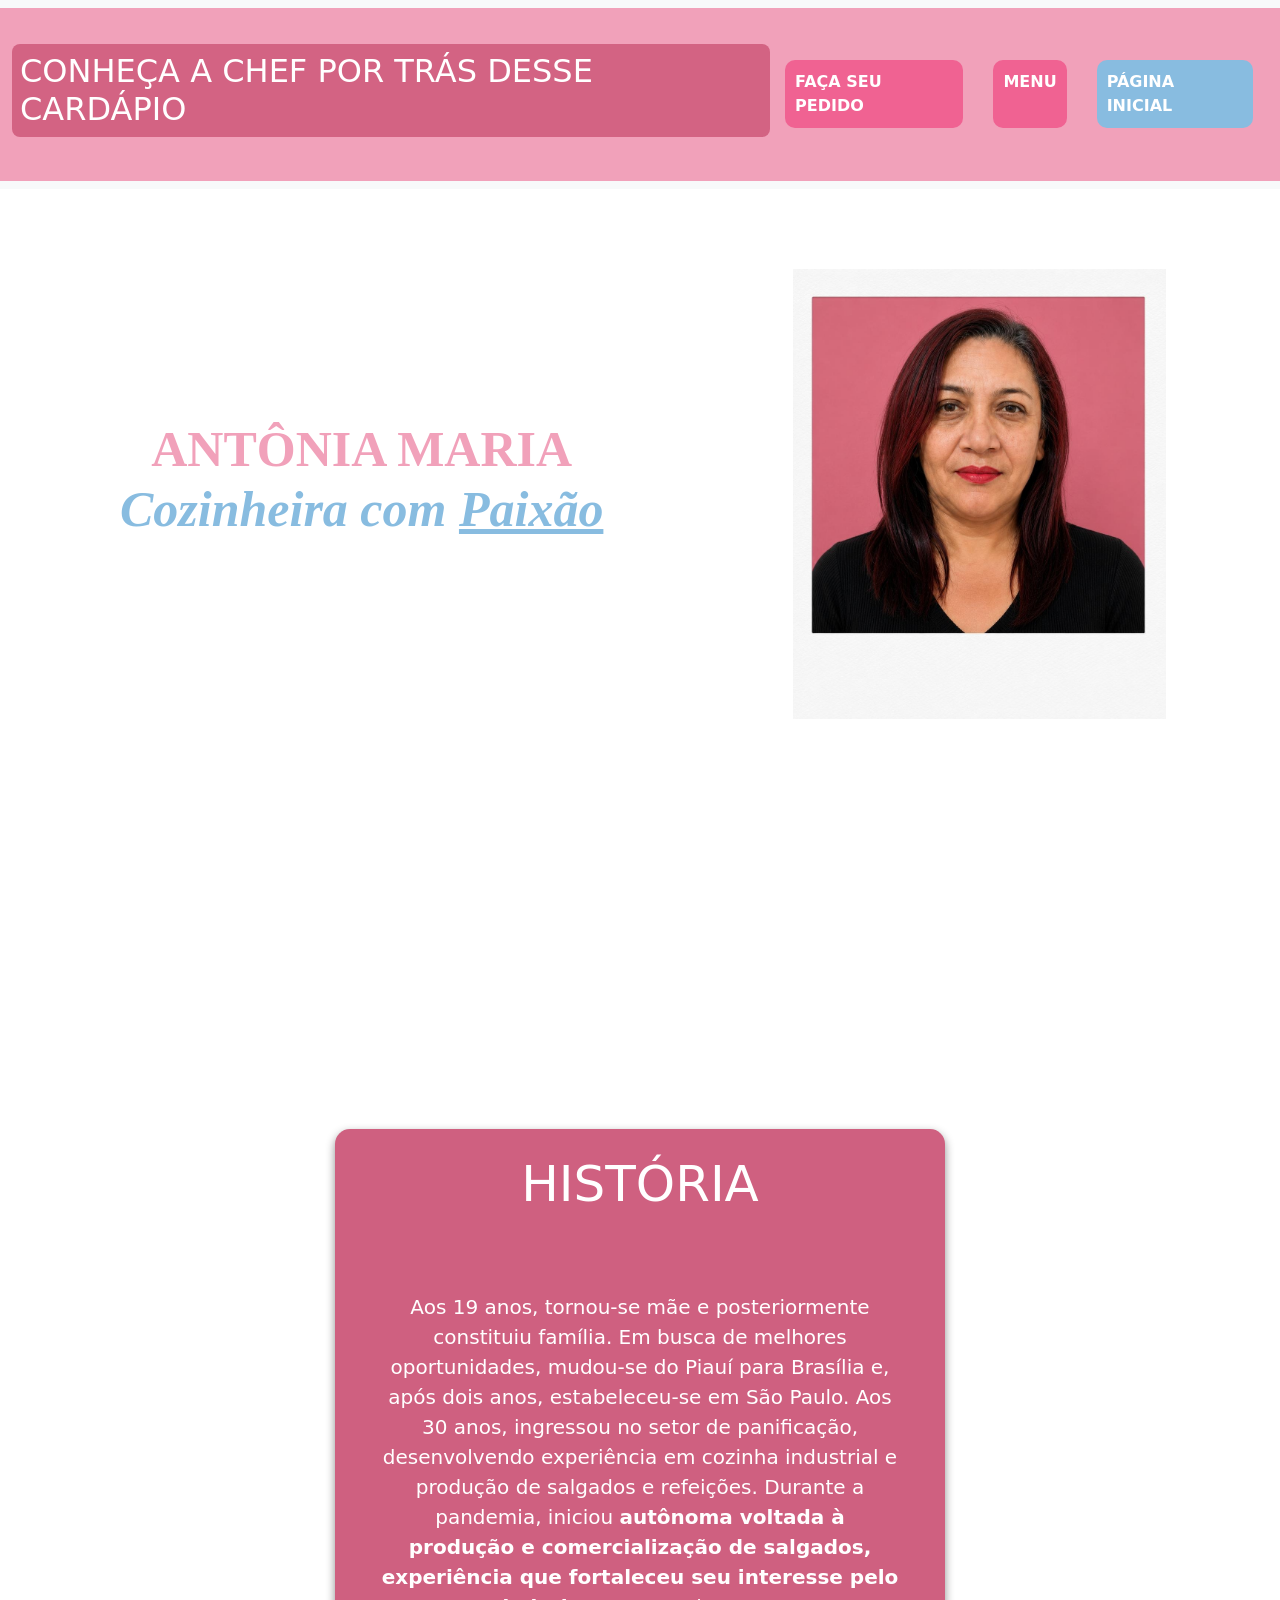
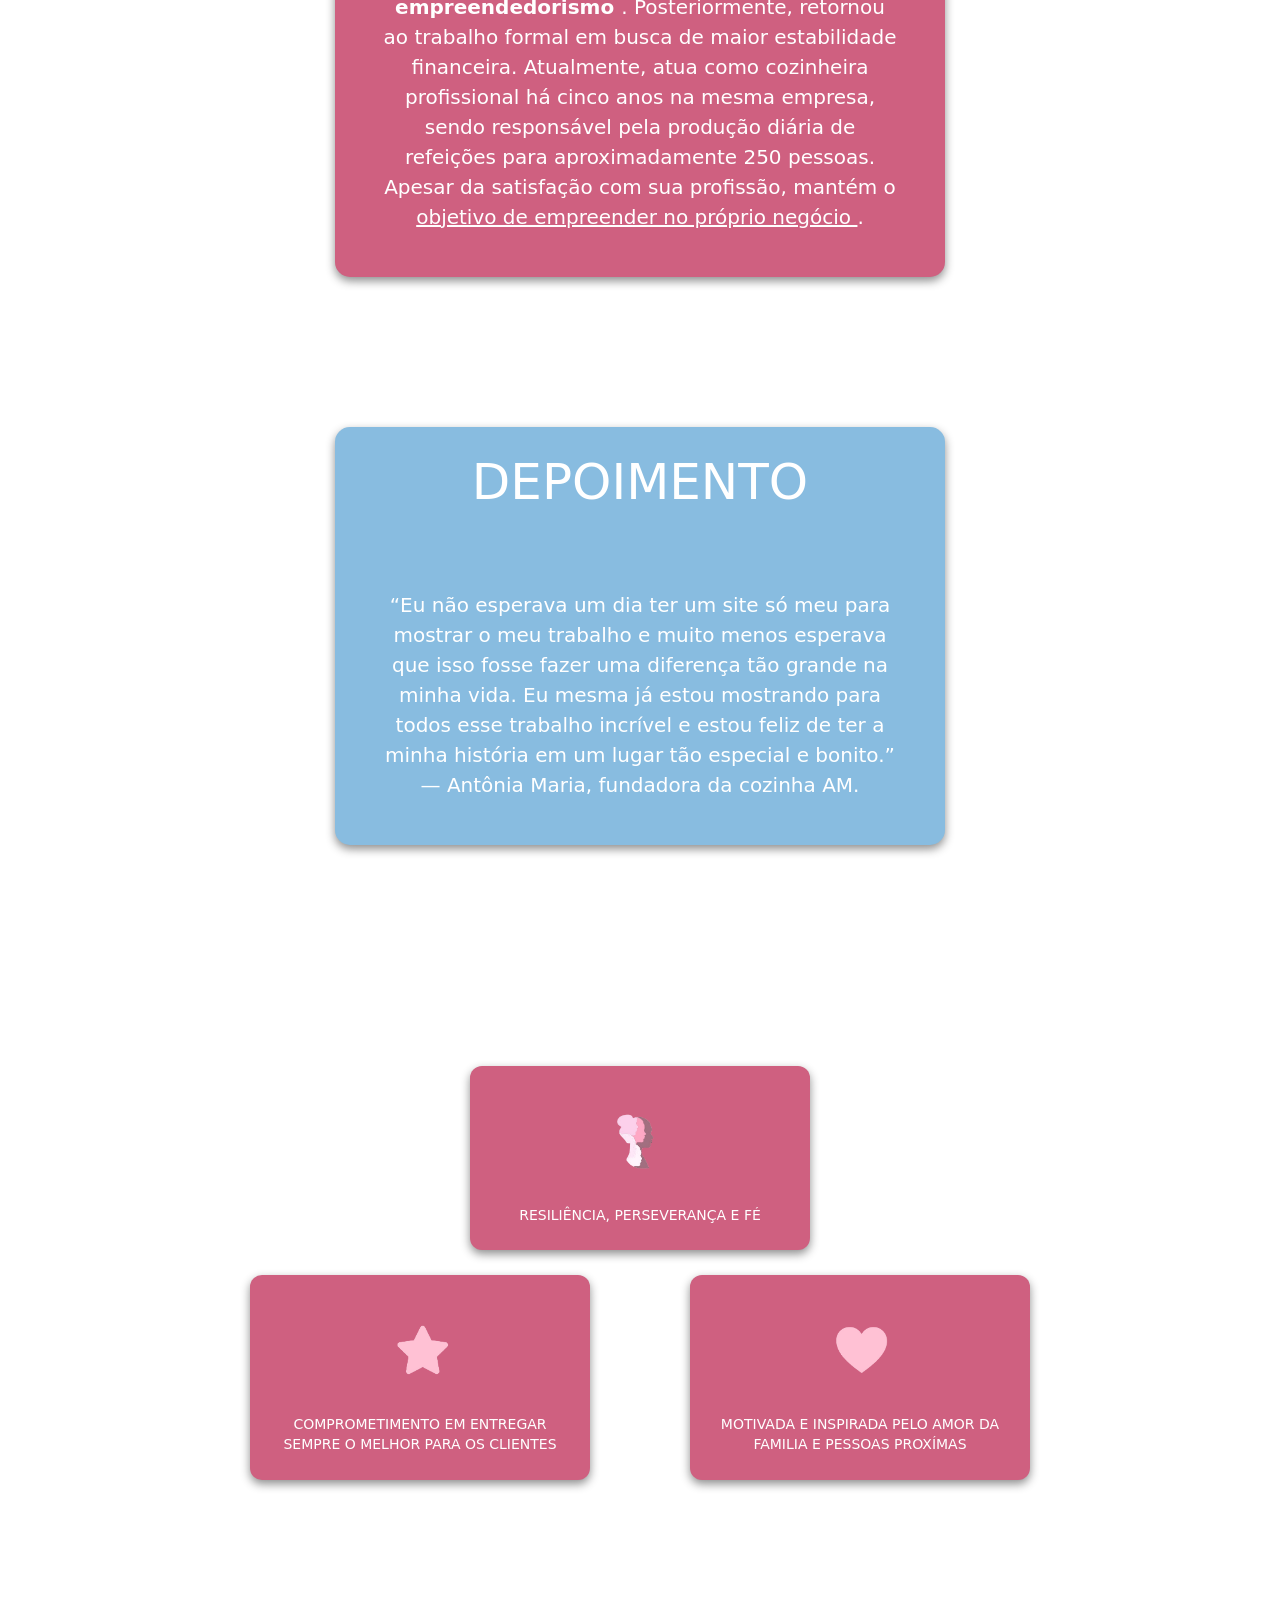
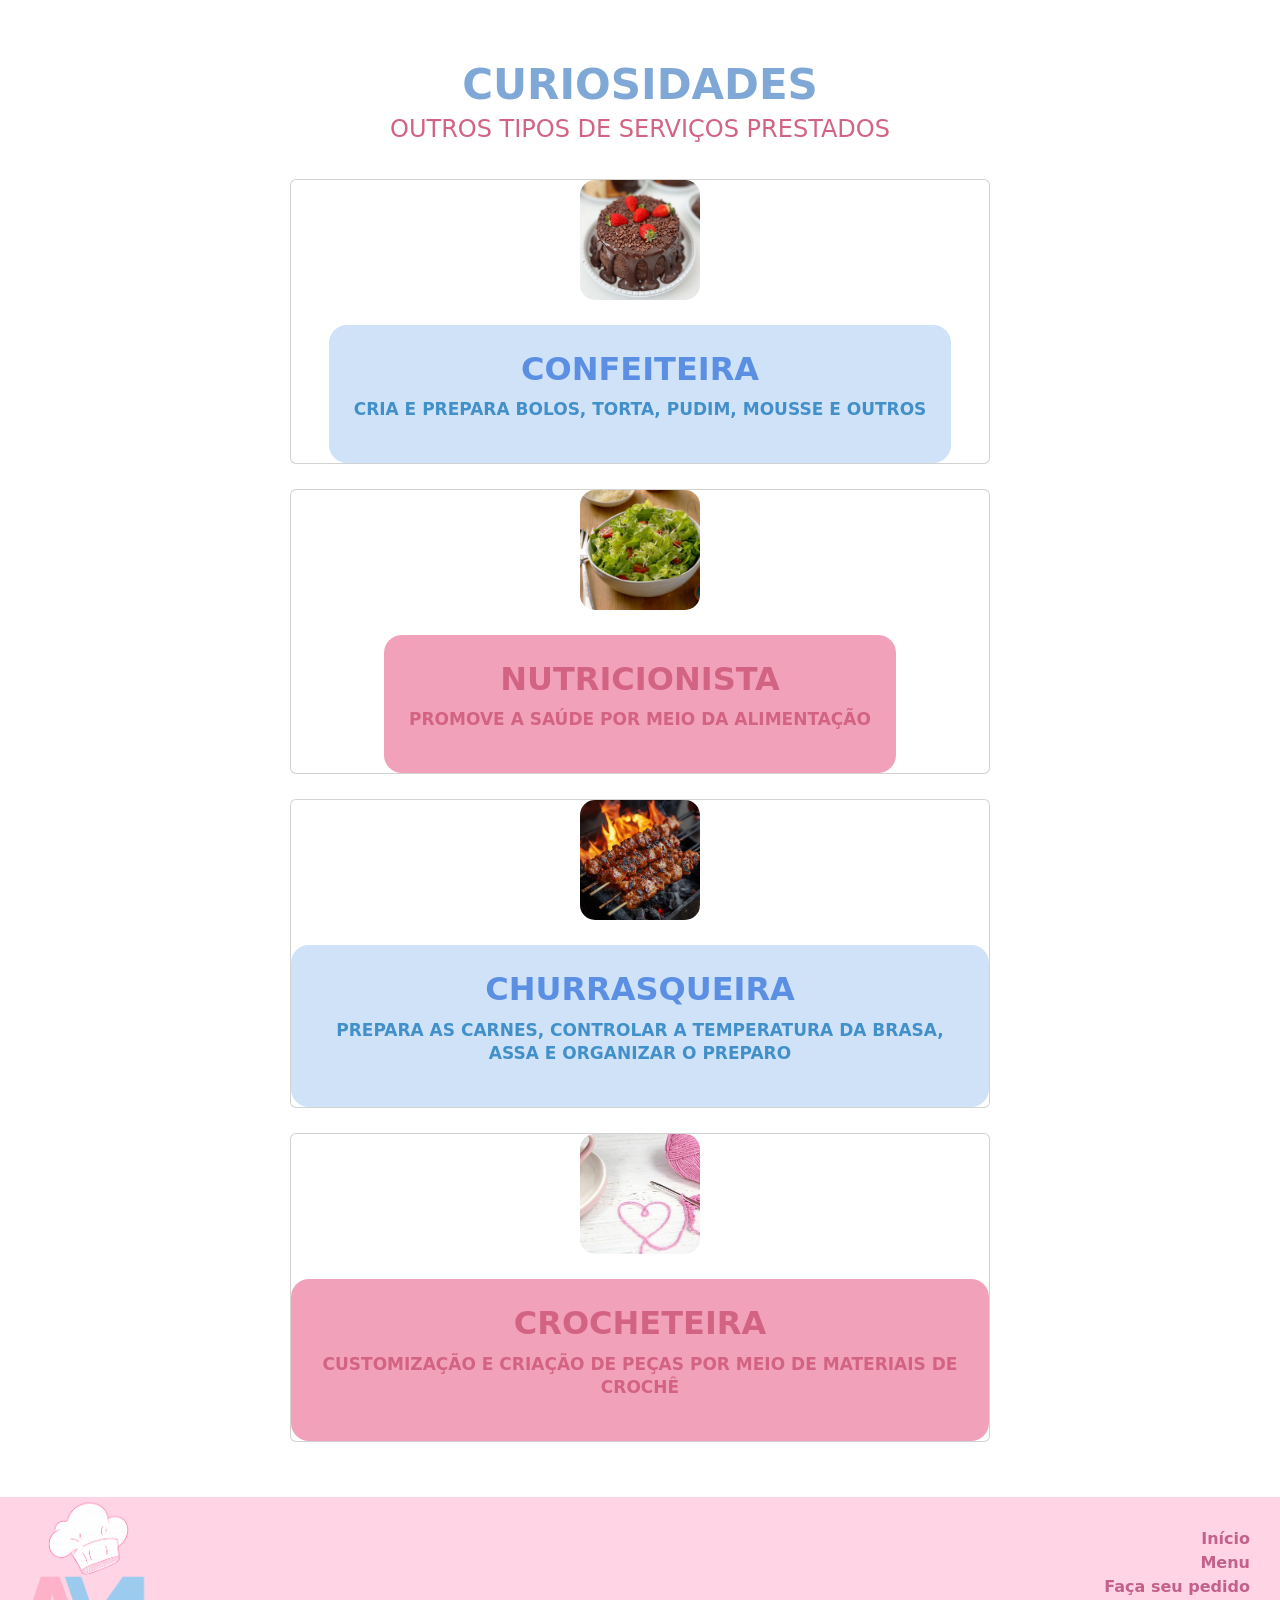
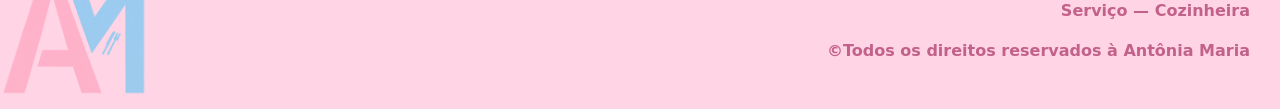
<file: sobre.html>
<!DOCTYPE html>
<html lang="pt-br">

<head>
    <meta charset="UTF-8">
    <meta name="viewport" content="width=device-width, initial-scale=1.0">
    <title>Sobre</title>
    <link rel="stylesheet" href="./sobre.css"> <!--Linkando com o CSS -->
    <link rel="shortcut icon" href="./imagens/logo-png.png" type="image/x-icon"> <!-- ICON NA GUIA-->
    <link href="https://cdn.jsdelivr.net/npm/bootstrap@5.3.8/dist/css/bootstrap.min.css" rel="stylesheet"
        integrity="sha384-sRIl4kxILFvY47J16cr9ZwB07vP4J8+LH7qKQnuqkuIAvNWLzeN8tE5YBujZqJLB" crossorigin="anonymous">

</head>

<body>
    <header>
        <nav class="navbar navbar-expand-lg bg-body-tertiary" id="header-inicial">
            <div class="container-fluid">
                <h2>CONHEÇA A CHEF POR TRÁS DESSE CARDÁPIO</h2>
                <button class="navbar-toggler" type="button" data-bs-toggle="collapse" data-bs-target="#navbarNav"
                    aria-controls="navbarNav" aria-expanded="false" aria-label="Toggle navigation">
                    <span class="navbar-toggler-icon"></span>
                </button>
                <div class="collapse navbar-collapse" id="navbarNav">
                    <ul class="navbar-nav">
                        <li class="nav-item">
                            <a class="nav-link-active" aria-current="page" href="./#body-calculadora">FAÇA SEU PEDIDO</a>
                        </li>
                        <li class="nav-item">
                            <a class="nav-link-active" aria-current="page" href="./#area-menu">MENU</a>
                        </li>
                        <li class="nav-item" id="nav-rosa">
                            <a class="nav-link-active" aria-current="page" href="index.html">PÁGINA INICIAL</a>
                        </li>

                    </ul>
                </div>
            </div>
        </nav>
    </header>
    <main>
        <section id="antonia-maria-container"> <!-- SESSAO DA ANTINIA -->
            <h1 class="nome-antonia"> <strong> ANTÔNIA MARIA <br> <em class="frase-antonia"> Cozinheira com <u>Paixão
                        </u></em> </strong> </h1>
            <img src="./IMAGENS-AM/ANTONIA/antonia.jpeg" id="antonia">
        </section>

        <section id="sessao-conteudo"> <!-- SESSAO DE CONTEUDO -->

            <article> <!-- HISTORIA-->
                <div class="historia">
                    <div class="card-historia">
                        <h2 class="titulo-card"> HISTÓRIA </h2>
                        <p class="conteudo-card">
                            Aos 19 anos, tornou-se mãe e posteriormente constituiu família. Em busca de melhores
                            oportunidades, mudou-se do Piauí para Brasília e, após dois anos, estabeleceu-se em São
                            Paulo. Aos 30 anos, ingressou no setor de panificação, desenvolvendo experiência em cozinha
                            industrial e produção de salgados e refeições.
                            Durante a pandemia, iniciou <strong>autônoma voltada à produção e comercialização de
                                salgados, experiência que fortaleceu seu interesse pelo empreendedorismo </strong>.
                            Posteriormente, retornou ao trabalho formal em busca de maior estabilidade financeira.
                            Atualmente, atua como cozinheira profissional há cinco anos na mesma empresa, sendo
                            responsável pela produção diária de refeições para aproximadamente 250 pessoas. Apesar da
                            satisfação com sua profissão, mantém o <u>objetivo de empreender no próprio negócio </u>.
                        </p>
                    </div>
                </div>
            </article>

            <article> <!-- DEPOIMENTO-->
                <div class="depoimento">
                    <div class="card-depoimento">
                        <h2 class="titulo-card"> DEPOIMENTO </h2>
                        <p class="conteudo-card">
                            “Eu não esperava um dia ter um site só meu para mostrar o meu trabalho e muito menos
                            esperava que isso fosse fazer uma diferença tão grande na minha vida. Eu mesma já estou
                            mostrando para todos esse trabalho incrível e estou feliz de ter a minha história em um
                            lugar tão especial e bonito.”
                            — Antônia Maria, fundadora da cozinha AM.
                    </div>
                </div>
            </article>

        </section>


        <div id="sessao-cards"> <!-- VALORES CARDS -->

            <section class="secao-valores-um"> <!-- Valores cards UM -->
                <!-- Caixa de cima -->
                <div class="direcao-um">
                    <div class="valor-card-um">
                        <img src="./IMAGENS-AM/VALORES/resiliencia-rosa.png">
                        <p> RESILIÊNCIA, PERSEVERANÇA E FÉ </p>
                    </div>
                </div>
            </section>


            <section class="secao-valores-dois">
                <!-- Caixa de baixo -->
                <div class="direcao-dois">
                    <div class="valor-card-dois">
                        <img src="./IMAGENS-AM/VALORES/estrela-rosa-grande.png">
                        <p> COMPROMETIMENTO EM ENTREGAR SEMPRE O MELHOR PARA OS CLIENTES </p>
                    </div>

                    <div class="valor-card-dois">
                        <img src="./IMAGENS-AM/VALORES/coracao-rosa.png">
                        <p> MOTIVADA E INSPIRADA PELO AMOR DA FAMILIA E PESSOAS PROXÍMAS </p>
                    </div>
                </div>

            </section>
        </div>

        <div id="body-curiosidades">
            <section class="curiosidades">
                <h1>CURIOSIDADES</h1>
                <h2>OUTROS TIPOS DE SERVIÇOS PRESTADOS</h2>

                <div class="card azul">
                    <img src="./IMAGENS-AM/CURIOSIDADES/bolochocolate.jpg" alt="Bolo de chocolate">
                    <div class="texto">
                        <h3 class="h3-azul">CONFEITEIRA</h3>
                        <p class="p-azul">CRIA E PREPARA BOLOS, TORTA, PUDIM, MOUSSE E OUTROS</p>
                    </div>
                </div>

                <div class="card rosa">
                    <img src="./IMAGENS-AM/CURIOSIDADES/SALADA.jpg" alt="Salada">
                    <div class="texto">
                        <h3 class="h3-rosa">NUTRICIONISTA</h3>
                        <p class="p-rosa">PROMOVE A SAÚDE POR MEIO DA ALIMENTAÇÃO</p>
                    </div>
                </div>

                <div class="card azul">
                    <img src="./IMAGENS-AM/CURIOSIDADES/churrasco.jpg" alt="Churrasco">
                    <div class="texto">
                        <h3 class="h3-azul">CHURRASQUEIRA</h3>
                        <p class="p-azul">PREPARA AS CARNES, CONTROLAR A TEMPERATURA DA BRASA, ASSA E ORGANIZAR O
                            PREPARO</p>
                    </div>
                </div>

                <div class="card rosa">
                    <img src="./IMAGENS-AM/CURIOSIDADES/chocheteira.jpg" alt="Crochê">
                    <div class="texto">
                        <h3 class="h3-rosa">CROCHETEIRA</h3>
                        <p class="p-rosa">CUSTOMIZAÇÃO E CRIAÇÃO DE PEÇAS POR MEIO DE MATERIAIS DE CROCHÊ</p>
                    </div>
                </div>
            </section>
        </div>


    </main>


    <!-- RODAPÉ DA ANTONIA MARIA -->
            <footer>
                <img src="imagens/logo-png.png" alt="LOGO AM">
                <div class="footer-nav">
                    <a href="index.html">Início</a>
                    <a href="./#area-menu">Menu</a>
                    <a href="./#body-calculadora">Faça seu pedido</a>
                    <p>Serviço — Cozinheira</p>
                    <p>©Todos os direitos reservados à Antônia Maria</p>
                </div>
            </footer>

    <script src="https://cdn.jsdelivr.net/npm/bootstrap@5.3.8/dist/js/bootstrap.bundle.min.js"
        integrity="sha384-FKyoEForCGlyvwx9Hj09JcYn3nv7wiPVlz7YYwJrWVcXK/BmnVDxM+D2scQbITxI"
        crossorigin="anonymous"></script>
</body>

</html>
</file>
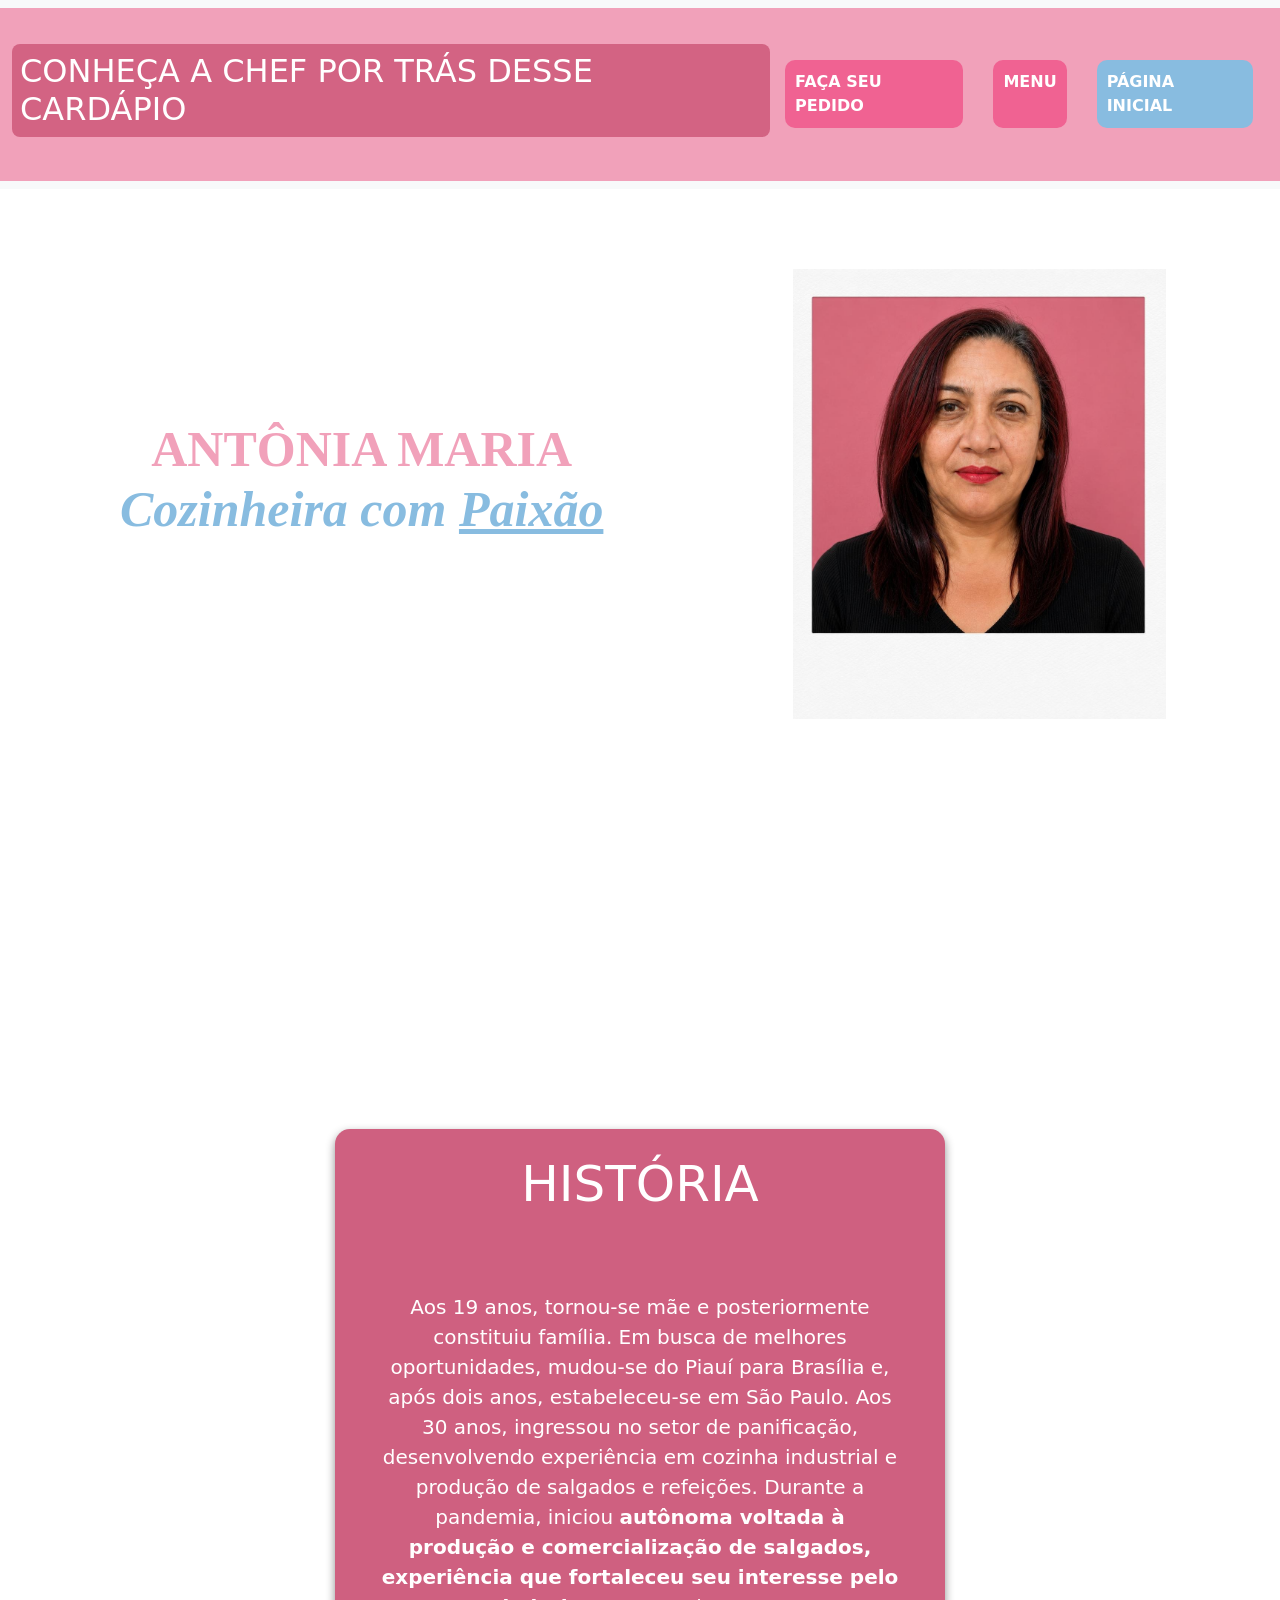
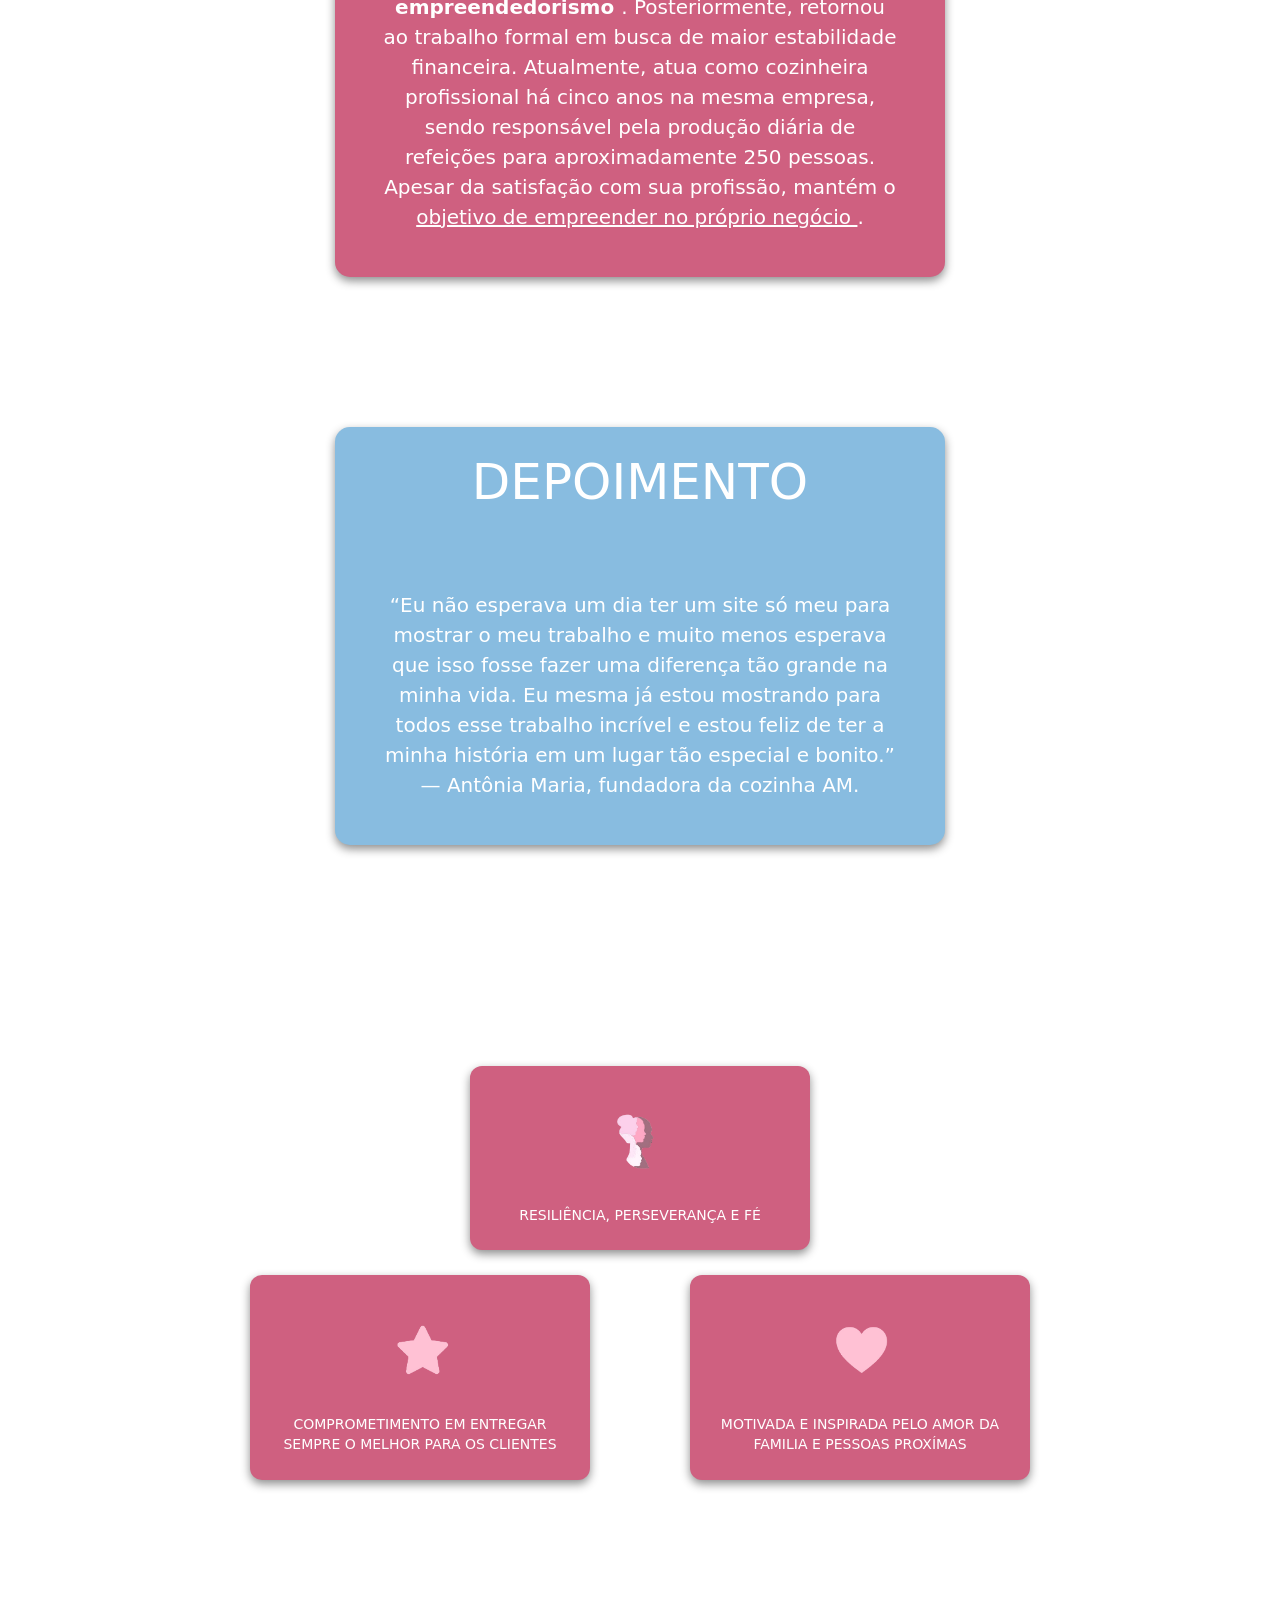
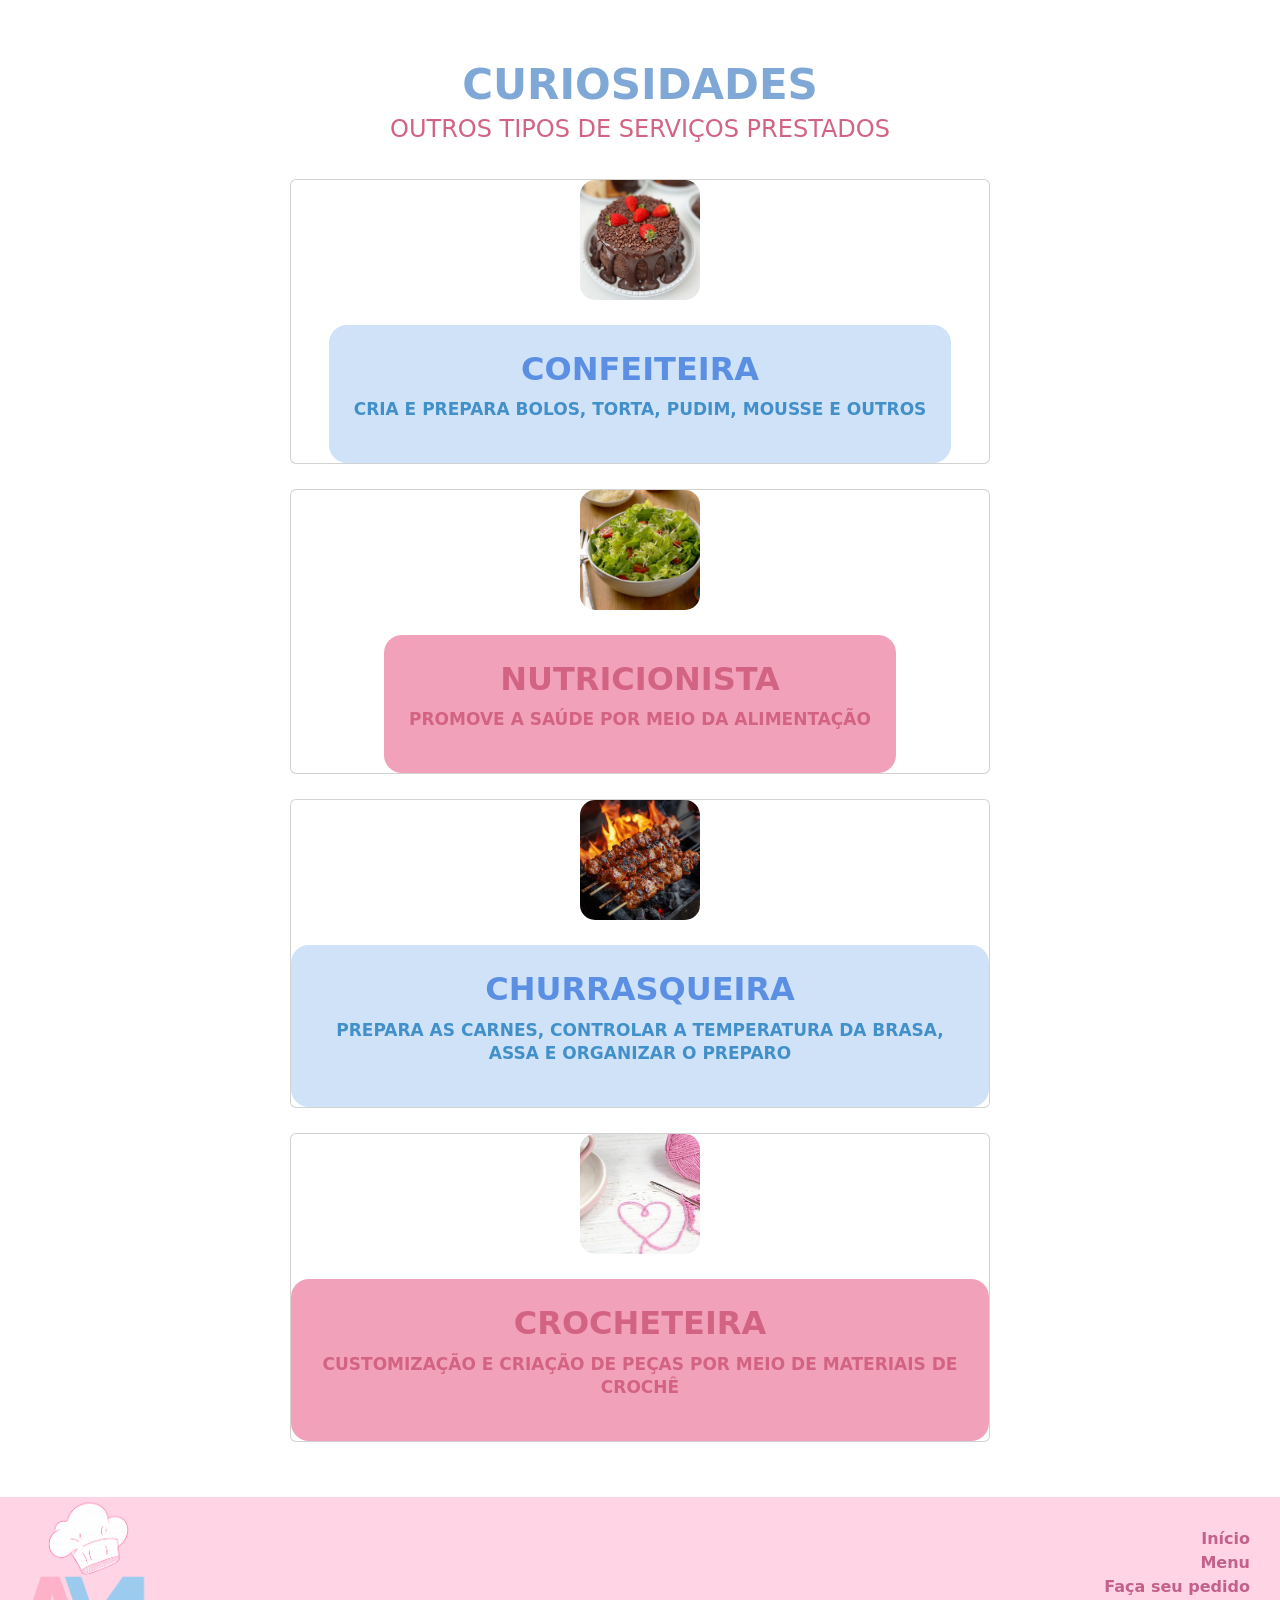
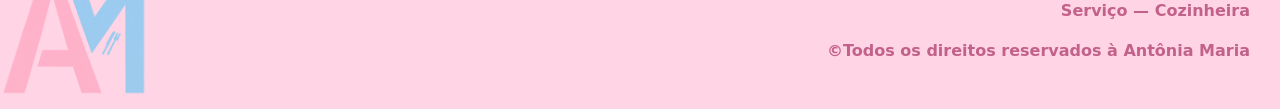
<file: Projeto-TCC-AM/sobre.html>
<!DOCTYPE html>
<html lang="pt-br">

<head>
    <meta charset="UTF-8">
    <meta name="viewport" content="width=device-width, initial-scale=1.0">
    <title>Sobre</title>
    <link rel="stylesheet" href="./sobre.css"> <!--Linkando com o CSS -->
    <link rel="shortcut icon" href="./imagens/logo-png.png" type="image/x-icon"> <!-- ICON NA GUIA-->

    <!-- link de referência carrossel bootstrap -->


    <link href="https://cdn.jsdelivr.net/npm/bootstrap@5.3.8/dist/css/bootstrap.min.css" rel="stylesheet"
        integrity="sha384-sRIl4kxILFvY47J16cr9ZwB07vP4J8+LH7qKQnuqkuIAvNWLzeN8tE5YBujZqJLB" crossorigin="anonymous">

</head>

<body>

    <!-- nav com imagem copiado do bootstrap (se altera com tamanhos de tela diferentes)-->


    <header>
        <nav class="navbar navbar-expand-lg bg-body-tertiary" id="header-inicial">
            <div class="container-fluid">
                <h2>CONHEÇA A CHEF POR TRÁS DESSE CARDÁPIO</h2>
                <button class="navbar-toggler" type="button" data-bs-toggle="collapse" data-bs-target="#navbarNav"
                    aria-controls="navbarNav" aria-expanded="false" aria-label="Toggle navigation">
                    <span class="navbar-toggler-icon"></span>
                </button>
                <div class="collapse navbar-collapse" id="navbarNav">
                    <ul class="navbar-nav">
                        <li class="nav-item">
                            <a class="nav-link-active" aria-current="page" href="./#body-calculadora">FAÇA SEU PEDIDO</a>
                        </li>
                        <li class="nav-item">
                            <a class="nav-link-active" aria-current="page" href="./#area-menu">MENU</a>
                        </li>
                        <li class="nav-item" id="nav-rosa">
                            <a class="nav-link-active" aria-current="page" href="index.html">PÁGINA INICIAL</a>
                        </li>

                    </ul>
                </div>
            </div>
        </nav>
    </header>
    <main>
        <section id="antonia-maria-container"> <!-- SESSAO DA ANTINIA -->
            <h1 class="nome-antonia"> <strong> ANTÔNIA MARIA <br> <em class="frase-antonia"> Cozinheira com <u>Paixão
                        </u></em> </strong> </h1>
            <img src="./IMAGENS-AM/ANTONIA/antonia.jpeg" id="antonia">
        </section>

        <section id="sessao-conteudo"> <!-- SESSAO DE CONTEUDO -->

            <article> <!-- HISTORIA-->
                <div class="historia">
                    <div class="card-historia">
                        <h2 class="titulo-card"> HISTÓRIA </h2>
                        <p class="conteudo-card">
                            Aos 19 anos, tornou-se mãe e posteriormente constituiu família. Em busca de melhores
                            oportunidades, mudou-se do Piauí para Brasília e, após dois anos, estabeleceu-se em São
                            Paulo. Aos 30 anos, ingressou no setor de panificação, desenvolvendo experiência em cozinha
                            industrial e produção de salgados e refeições.
                            Durante a pandemia, iniciou <strong>autônoma voltada à produção e comercialização de
                                salgados, experiência que fortaleceu seu interesse pelo empreendedorismo </strong>.
                            Posteriormente, retornou ao trabalho formal em busca de maior estabilidade financeira.
                            Atualmente, atua como cozinheira profissional há cinco anos na mesma empresa, sendo
                            responsável pela produção diária de refeições para aproximadamente 250 pessoas. Apesar da
                            satisfação com sua profissão, mantém o <u>objetivo de empreender no próprio negócio </u>.
                        </p>
                    </div>
                </div>
            </article>

            <article> <!-- DEPOIMENTO-->
                <div class="depoimento">
                    <div class="card-depoimento">
                        <h2 class="titulo-card"> DEPOIMENTO </h2>
                        <p class="conteudo-card">
                            “Eu não esperava um dia ter um site só meu para mostrar o meu trabalho e muito menos
                            esperava que isso fosse fazer uma diferença tão grande na minha vida. Eu mesma já estou
                            mostrando para todos esse trabalho incrível e estou feliz de ter a minha história em um
                            lugar tão especial e bonito.”
                            — Antônia Maria, fundadora da cozinha AM.
                    </div>
                </div>
            </article>

        </section>


        <div id="sessao-cards"> <!-- VALORES CARDS -->

            <section class="secao-valores-um"> <!-- Valores cards UM -->
                <!-- Caixa de cima -->
                <div class="direcao-um">
                    <div class="valor-card-um">
                        <img src="./IMAGENS-AM/VALORES/resiliencia-rosa.png">
                        <p> RESILIÊNCIA, PERSEVERANÇA E FÉ </p>
                    </div>
                </div>
            </section>


            <section class="secao-valores-dois">
                <!-- Caixa de baixo -->
                <div class="direcao-dois">
                    <div class="valor-card-dois">
                        <img src="./IMAGENS-AM/VALORES/estrela-rosa-grande.png">
                        <p> COMPROMETIMENTO EM ENTREGAR SEMPRE O MELHOR PARA OS CLIENTES </p>
                    </div>

                    <div class="valor-card-dois">
                        <img src="./IMAGENS-AM/VALORES/coracao-rosa.png">
                        <p> MOTIVADA E INSPIRADA PELO AMOR DA FAMILIA E PESSOAS PROXÍMAS </p>
                    </div>
                </div>

            </section>
        </div>

        <!-- área de curiosidades e outras atuações -->

        <div id="body-curiosidades">
            <section class="curiosidades">
                <h1>CURIOSIDADES</h1>
                <h2>OUTROS TIPOS DE SERVIÇOS PRESTADOS</h2>

                <div class="card azul">
                    <img src="./IMAGENS-AM/CURIOSIDADES/bolochocolate.jpg" alt="Bolo de chocolate">
                    <div class="texto">
                        <h3 class="h3-azul">CONFEITEIRA</h3>
                        <p class="p-azul">CRIA E PREPARA BOLOS, TORTA, PUDIM, MOUSSE E OUTROS</p>
                    </div>
                </div>

                <div class="card rosa">
                    <img src="./IMAGENS-AM/CURIOSIDADES/SALADA.jpg" alt="Salada">
                    <div class="texto">
                        <h3 class="h3-rosa">NUTRICIONISTA</h3>
                        <p class="p-rosa">PROMOVE A SAÚDE POR MEIO DA ALIMENTAÇÃO</p>
                    </div>
                </div>

                <div class="card azul">
                    <img src="./IMAGENS-AM/CURIOSIDADES/churrasco.jpg" alt="Churrasco">
                    <div class="texto">
                        <h3 class="h3-azul">CHURRASQUEIRA</h3>
                        <p class="p-azul">PREPARA AS CARNES, CONTROLAR A TEMPERATURA DA BRASA, ASSA E ORGANIZAR O
                            PREPARO</p>
                    </div>
                </div>

                <div class="card rosa">
                    <img src="./IMAGENS-AM/CURIOSIDADES/chocheteira.jpg" alt="Crochê">
                    <div class="texto">
                        <h3 class="h3-rosa">CROCHETEIRA</h3>
                        <p class="p-rosa">CUSTOMIZAÇÃO E CRIAÇÃO DE PEÇAS POR MEIO DE MATERIAIS DE CROCHÊ</p>
                    </div>
                </div>
            </section>
        </div>


    </main>


    <!-- RODAPÉ DA ANTONIA MARIA -->
            <footer>
                <img src="imagens/logo-png.png" alt="LOGO AM">
                <div class="footer-nav">
                    <a href="index.html">Início</a>
                    <a href="./#area-menu">Menu</a>
                    <a href="./#body-calculadora">Faça seu pedido</a>
                    <p>Serviço — Cozinheira</p>
                    <p>©Todos os direitos reservados à Antônia Maria</p>
                </div>
            </footer>

    <!-- links de ref pra calculadora e para o bootstrap (nav que se altera com tamanhos de tela diferente-carrossel hero-section com botões funcionais) -->


    <script src="https://cdn.jsdelivr.net/npm/bootstrap@5.3.8/dist/js/bootstrap.bundle.min.js"
        integrity="sha384-FKyoEForCGlyvwx9Hj09JcYn3nv7wiPVlz7YYwJrWVcXK/BmnVDxM+D2scQbITxI"
        crossorigin="anonymous"></script>
</body>

</html>
</file>
<file: style.css>
* {
  box-sizing: border-box;
  margin: 0;
  padding: 0;
}
header img {
  width: 20vh;
  height: auto;
}
.nav-item {
  text-decoration: none;
  background-color: #f06292;
  padding: 10px;
  margin: 15px;
  border-radius: 10px;
  font-weight: bold;
}
.nav-item a {
  color: #fff;
  text-decoration: none;
}
#nav-rosa {
  background-color: #88bce0;
}

.carousel-item img {
  height: 500px;
  object-fit: cover;
}
.carousel-item a {
  text-decoration: none;
  color: #fff;
  font-size: 60px;
}
.carousel-item h5 {
  font-size: 60px;
}
.explore {
  padding: 40px 20px;
  background-color: #fff;
}
#tabela-explore {
  display: flex;
  flex-wrap: wrap;
  justify-content: space-around;
  margin: 0% auto;
  margin: 10vh auto;
}
.card-explore {
  display: flex;
  flex-direction: column;
  justify-content: center;
  text-align: center;
  background-color: #88bce0;
  margin: 20px;
  height: fit-content;
  max-width: 350px;
  min-width: 280px;
  color: #fff;
  font-weight: bold;

}
.card-explore-rosa {
  display: flex;
  flex-direction: column;
  justify-content: center;
  text-align: center;
  max-width: 350px;
  min-width: 280px;
  background-color: #f06292;
  margin: 20px;
  height: fit-content;
  width: 400px;
  color: #fff;
  font-weight: bold;
}
.horario-local {
  display: flex;
  align-items: center;
  color: #f06292;
  font-weight: bolder;
}

.horario-local-azul {
  display: flex;
  align-items: center;
  color: #88c8f3;
  font-weight: bolder;
}
#horario-local img {
  width: 100px;
  height: 1px;
}

/* customização menu */

.titulo {
  text-align: center;
  color: #77afef;
  margin: 30px;
  font-weight: bolder;
  font-size: 60px;
}

.menu {
  display: flex; /*ativa o flexbox*/
  flex-wrap: wrap; /*ele quebra a linha, quando não tem espaço suficiente*/
  justify-content: center; /* alinha os itens no eixo principal*/
  align-items: stretch; /*deixa os itens com a mesma altura, "esticado" como tamnho do container*/
  gap: 30px; /*espaçamento de um para o outro*/
  margin-bottom: 30vh;
}

.card-menu {
  width: 250px;
  background-color: bisque;
  border-radius: 10px; /*arredondar as bordas*/
  padding: 20px;
  margin: 35px;
  display: flex; /*ativa o flexbox*/
  flex-direction: column; /*ativa o comportamneto da coluna*/
  justify-content: space-between; /*alinhar os itens no eixo principal*/
  transition: 0.3s;
  box-shadow: 0.3s;
  background-color: #ee82a2;
}

.card-menu:hover {
  transform: translateY(
    -20px
  ); /*mover (deslocar) um elemento verticalmente (para cima ou para baixo) em relação à sua posição original */
  box-shadow: 0 0 20px rgb(255, 255, 255);
}

#marmita {
  background-color: #77afef;
}

.card-menu img {
  width: 100%;
  height: 220px;

  object-fit: cover;
  border-radius: 10px;
  margin-bottom: 15px;
}
.card-menu a {
  text-decoration: none;
}
.card-menu h3 {
  display: flex;
  flex-wrap: wrap;

  justify-content: center;
  font-family: "Open Sans", sans-serif;
  padding: 5px;
  font-weight: bold;
  color: #ffffff;
}

.span {
  display: flex;
  gap: 5px;
}

span {
  display: flex; /* deixar os itens lado a lado*/
  justify-content: center;
  text-decoration: none; /*ele tirar a decoração do meu texto*/
  margin: 15px;
  border-radius: 10px;
  background-color: #f6c3d2;
  padding: 5px;
  font-weight: bold;
  color: #ffffff;
}

.combos {
  display: flex;
  flex-direction: column;
  background-color: #ee82a2;
  margin: 20px;
}

.menu #marmitas {
  background-color: #77afef;
}

#marmitas span {
  background-color: #bfd1ee;
}

.carrossel-wrapper {
  overflow: hidden;
  width: 100%;
  background-color: #f06292;
  text-align: center;
  color: #fff;
}
.carrossel-wrapper-azul {
  overflow: hidden;
  width: 100%;
  background-color: #88c8f3;
  text-align: center;
  color: #fff;
}
#carrossel-container-azul {
  width: max-content;
  margin: 0 auto;
  display: flex;
  padding: 25px;
  gap: 25px;
  background-color: #88c8f3;
  animation: scrollInfinito 14s linear infinite;
}
.carrossel-container {
  width: max-content;
  margin: 0 auto;
  display: flex;
  padding: 25px;
  gap: 25px;
  background-color: #f06292;
  animation: scrollInfinito 14s linear infinite;
}
.card-container {
  position: relative;
  background-color: #fff;
  width: 250px;
  flex-shrink: 0;
  overflow: hidden;
  border-radius: 8px;
}
.card-container img {
  width: 100%;
  height: 180px;
  object-fit: cover;
}
.preco {
  background: white;
  color: rgb(91, 91, 91);
  text-align: center;
  font-weight: bold;
}
/*tatica pra esconder o texto*/

.descricao {
  position: absolute;
  bottom: -100%;
  left: 0;
  width: 100%;
  height: 100%;
  color: black;
  padding: 20px;
  transition: bottom 0.5s ease;
  background-color: #fff;
  opacity: 90%;

  display: flex;
  flex-direction: column;
  justify-content: center;
}
.card-container:hover .descricao {
  bottom: 0;
}
@keyframes scrollInfinito {
  from {
    transform: translateX(0);
  }
  to {
    transform: translateX(-50%);
  }
}
.combos-salgados {
  padding: 40px 20px;
  max-width: 900px;
  margin: 20vh auto auto auto;
}
.combo-card {
  display: flex;
  flex-wrap: wrap;
  margin: 40px;
  color: #f06292;
  font-weight: bold;
  overflow: hidden;
    border-radius: 8px;

}
.card-combo123 {
  background-color: #f06292;
  padding: 20px;
  color: #fff;
  font-weight: bold;
  min-width: 200px;
  flex: 1;
  text-align: center;
}
.descricao-combo {
  background-color: #ffd5e5;
  text-align: center;
  flex: 2;
  min-width: 250px;
  display: flex;
  flex-direction: column;
  justify-content: center;
  font-weight: bold;
}

#secao-marmitas {
  padding: 40px 20px;
}
.montar {
  display: flex;
  flex-wrap: wrap;
  justify-content: center;
  gap: 20px;
  max-width: 1100px;
  margin: 0 auto;
}
.card-montar {
  background-color: #92c5ff;
  padding: 20px;
  background-color: #fafafa;
  border-color: #88bce0;
  border-radius: 15px;
  color: #92c5ff;
  border: 15px solid;
  display: flex;
  flex-direction: column;
  width: 350px;
  min-height: 320px;
}
#monte-sua-marmita {
  margin: 20px;
  color: #92c5ff;
  font-weight: bolder;
  text-align: center;
}
.montar ul {
  background-color: #fafafa;
  list-style: none;
  text-align: center;
}
.card-montar input {
  width: 100%;
  padding: 10px;
  border: 1px solid;
  border-radius: 8px;
  text-align: center;
}

.combos-caldo {
  display: flex;
  margin: 20px;
  justify-content: space-evenly;
  margin: 20vh 0;
}
.combo-card-caldo h2 {
  background-color: #f06292;
  padding: 8px;
  color: #fff;
  border-radius: 8px;
}
.combo-card-caldo {
  width: fit-content;
  background-color: #ffd5e5;
  color: #c26189;
  font-weight: bold;
  text-align: center;
  border-radius: 8px;
}

.carrinho {
  display: block;
  width: 80px;
  margin: 10vh auto 20vh auto;
}
#ultimo-carrinho{
  margin: 0;
}
.carrinho:hover {
  transform: scale(1.1);
}

@media (max-width: 780px) {
  .combos-caldo {
    flex-direction: column;
    align-items: center;
  }
}
@media (max-width: 570px) {
  header {
    font-size: 15px;
  }
}
#body-calculadora {
  background: #ffffff;
  min-height: 100vh;
  display: flex;
  justify-content: center;
  align-items: center;
  padding: 20px;
}
.pedido {
  display: flex;
  align-items: center;
  gap: 90px;
}

.texto {
  text-align: center;
}

.texto h1 {
  color: #75a7eb;
  font-size: 60px;
  font-weight: 700;
  margin-bottom: 20px;
}

.texto p {
  color: #75a7eb;
  font-size: 20px;
  margin-bottom: 35px;
}

.botao {
  text-decoration: none;
  background: #75a7eb;
  color: white;
  padding: 12px 22px;
  border-radius: 8px;
  font-size: 18px;
  font-weight: 600;
}

.calculadora {
  background: #f3bfd2;
  padding: 20px;
  border-radius: 20px;
  width: 250px;
}

#display {
  width: 100%;
  height: 50px;
  border: none;
  border-radius: 8px;
  background: #e77fa8;
  color: white;
  font-size: 24px;
  text-align: right;
  padding: 10px;
  margin-bottom: 20px;
  outline: none;
}

.botoes {
  display: grid;
  grid-template-columns: repeat(4, 1fr);
  gap: 10px;
}

.numero,
.operador,
.limpar,
.igual {
  border: none;
  border-radius: 12px;
  height: 45px;
  background: #e77fa8;
  color: white;
  font-size: 20px;
  cursor: pointer;
  transition: 0.2s;
}

.calculadora button:hover {
  transform: scale(1.05);
}

.operador {
  background: white;
  color: #e77fa8;
  font-weight: bold;
}

.limpar {
  grid-column: span 2;
  background: #ff7c9f;
}

.igual {
  grid-column: span 2;
  background: white;
  color: #e77fa8;
  font-weight: bold;
}

footer {
  display: flex;
  justify-content: space-between;
  background-color: #ffd5e5;

}
.footer-nav {
  display: flex;
  flex-direction: column;
  align-items: end;
  padding: 30px;
  justify-content: space-between;
  color: #c26189;
  font-weight: bolder;
}
.footer-nav a {
  text-decoration: none;
  color: #c26189;
}
footer img {
  height: 200px;
  margin: 0;
}

@media (max-width: 768px) {
  .carousel-item img {
    height: 200px;
  }
  .carousel-item h5 {
    font-size: 45px;
  }
  .carousel-item p {
    font-size: 20px;
  }
  .carousel-caption {
    padding-bottom: 10px;
  }
  .pedido {
    flex-direction: column;
    gap: 40px;
    width: 100%;
  }

  .texto {
    order: 1;
  }

  .calculadora {
    order: 2;
    width: 100%;
    max-width: 320px;
  }

  .texto h1 {
    font-size: 48px;
    line-height: 1.1;
  }

  .texto p {
    font-size: 18px;
  }

  .botao {
    display: inline-block;
    width: 100%;
    max-width: 280px;
  }
}
@media (max-width: 500px) {
  footer {
    width: fit-content;
  }
}

@media (max-width: 480px) {
  .pedido {
    gap: 30px;
  }

  .texto h1 {
    font-size: 38px;
  }

  .texto p {
    font-size: 16px;
    padding: 0 10px;
  }

  .calculadora {
    max-width: 280px;
    padding: 15px;
  }

  button {
    height: 42px;
    font-size: 18px;
  }

  #display {
    height: 45px;
    font-size: 20px;
  }
}
</file>
<file: Projeto-TCC-AM/style.css>
* {
  box-sizing: border-box;
  margin: 0;
  padding: 0;
}

/* reset básico */

/* alterações feitas no nav */
header img {
  width: 20vh;
  height: auto;
}
.nav-item {
  text-decoration: none;
  background-color: #f06292;
  padding: 10px;
  margin: 15px;
  border-radius: 10px;
  font-weight: bold;
}
.nav-item a {
  color: #fff;
  text-decoration: none;
}
#nav-rosa {
  background-color: #88bce0;
}

/* alterações feitas no carrossel hero section (bootstrap) */

.carousel-item img {
  height: 500px;
  object-fit: cover;
}
.carousel-item a {
  text-decoration: none;
  color: #fff;
  font-size: 60px;
}
.carousel-item h5, .carousel p {
  font-size: 60px;
  font-family: 'Times New Roman', Times, serif;
  font-style: italic;
  text-shadow: #010101 2px 2px 5px;
  font-weight: bold;
}

/* área de explore/peça e receba */

.explore {
  padding: 40px 20px;
  background-color: #fff;
}
#tabela-explore {
  display: flex;
  flex-wrap: wrap;
  justify-content: space-around;
  margin: 0% auto;
  margin: 10vh auto;
}
.card-explore-rosa,
.card-explore {
  display: flex;
  flex-direction: column;
  justify-content: center;
  text-align: center;
  background-color: #88bce0;
  margin: 20px;
  height: fit-content;
  max-width: 350px;
  min-width: 280px;
  color: #fff;
  font-weight: bold;
  padding: 2%;
  border-radius: 8px;
}

#card-explore-rosa {
  background-color: #f06292;
}
.horario-local {
  display: flex;
  align-items: center;
  color: #f06292;
  font-weight: bolder;
}

#local-azul {
  display: flex;
  align-items: center;
  color: #88c8f3;
  font-weight: bolder;
}
#horario-local img {
  width: 100px;
  height: 1px;
}

/* customização menu */

.titulo {
  text-align: center;
  color: #77afef;
  margin: 30px;
  font-weight: bolder;
  font-size: 60px;
}

.menu {
  display: flex; /*ativa o flexbox*/
  flex-wrap: wrap; /*ele quebra a linha, quando não tem espaço suficiente*/
  justify-content: center; /* alinha os itens no eixo principal*/
  align-items: stretch; /*deixa os itens com a mesma altura, "esticado" como tamnho do container*/
  gap: 30px; /*espaçamento de um para o outro*/
  margin-bottom: 30vh;
}

.card-menu {
  width: 250px;
  background-color: bisque;
  border-radius: 10px; /*arredondar as bordas*/
  padding: 20px;
  margin: 35px;
  display: flex; /*ativa o flexbox*/
  flex-direction: column; /*ativa o comportamneto da coluna*/
  justify-content: space-between; /*alinhar os itens no eixo principal*/
  transition: 0.3s;
  box-shadow: 0.3s;
  background-color: #ee82a2;
}

.card-menu:hover {
  transform: translateY(
    -20px
  ); /*mover (deslocar) um elemento verticalmente (para cima ou para baixo) em relação à sua posição original */
  box-shadow: 0 0 20px rgb(255, 255, 255);
}

#marmita {
  background-color: #77afef;
}

.card-menu img {
  width: 100%;
  height: 220px;

  object-fit: cover;
  border-radius: 10px;
  margin-bottom: 15px;
}
.card-menu a {
  text-decoration: none;
}
.card-menu h3 {
  display: flex;
  flex-wrap: wrap;

  justify-content: center;
  font-family: "Open Sans", sans-serif;
  padding: 5px;
  font-weight: bold;
  color: #ffffff;
}

.span {
  display: flex;
  gap: 5px;
}

span {
  display: flex; /* deixar os itens lado a lado*/
  justify-content: center;
  text-decoration: none; /*ele tirar a decoração do meu texto*/
  margin: 15px;
  border-radius: 10px;
  background-color: #f6c3d2;
  padding: 5px;
  font-weight: bold;
  color: #ffffff;
}

.combos {
  display: flex;
  flex-direction: column;
  background-color: #ee82a2;
  margin: 20px;
}

.menu #marmitas {
  background-color: #77afef;
}

#marmitas span {
  background-color: #bfd1ee;
}

/* área de criação dos carrosséis de salgados-marmitas-caldos */

.carrossel-wrapper {
  overflow: hidden;
  width: 100%;
  background-color: #f06292;
  text-align: center;
  color: #fff;
}
.carrossel-wrapper-azul {
  overflow: hidden;
  width: 100%;
  background-color: #88c8f3;
  text-align: center;
  color: #fff;
}
#carrossel-container-azul {
  width: max-content;
  margin: 0 auto;
  display: flex;
  padding: 25px;
  gap: 25px;
  background-color: #88c8f3;
  animation: scrollInfinito 14s linear infinite;
}

/* animação ""infinita"" para os 3 carrosséis utilizando apenas css*/

.carrossel-container {
  width: max-content;
  margin: 0 auto;
  display: flex;
  padding: 25px;
  gap: 25px;
  background-color: #f06292;
  animation: scrollInfinito 14s linear infinite;
}
.card-container {
  position: relative;
  background-color: #fff;
  width: 250px;
  flex-shrink: 0;
  overflow: hidden;
  border-radius: 8px;
}
.card-container img {
  width: 100%;
  height: 180px;
  object-fit: cover;
}
.preco {
  background: white;
  color: rgb(91, 91, 91);
  text-align: center;
  font-weight: bold;
}
/*tatica pra esconder o texto*/

.descricao {
  position: absolute;
  bottom: -100%;
  left: 0;
  width: 100%;
  height: 100%;
  color: black;
  padding: 20px;
  transition: bottom 0.5s ease;
  background-color: #fff;
  opacity: 90%;

  display: flex;
  flex-direction: column;
  justify-content: center;
}
.card-container:hover .descricao {
  bottom: 0;
}
@keyframes scrollInfinito {
  from {
    transform: translateX(0);
  }
  to {
    transform: translateX(-50%);
  }
}

/*alterações da área de combos de salgados */

.combos-salgados {
  padding: 40px 20px;
  max-width: 900px;
  margin: 20vh auto auto auto;
}
.combo-card {
  display: flex;
  flex-wrap: wrap;
  margin: 40px;
  color: #f06292;
  font-weight: bold;
  overflow: hidden;
  border-radius: 8px;
}
.card-combo-intro {
  background-color: #f06292;
  padding: 20px;
  color: #fff;
  font-weight: bold;
  min-width: 200px;
  flex: 1;
  text-align: center;
}
.descricao-combo {
  background-color: #ffd5e5;
  text-align: center;
  flex: 2;
  min-width: 250px;
  display: flex;
  flex-direction: column;
  justify-content: center;
  font-weight: bold;
}

/* customização de seção de monte sua marmitas */

#secao-marmitas {
  padding: 40px 20px;
}
.montar {
  display: flex;
  flex-wrap: wrap;
  justify-content: center;
  gap: 20px;
  max-width: 1100px;
  margin: 0 auto;
}
.card-montar {
  background-color: #92c5ff;
  padding: 20px;
  background-color: #fafafa;
  border-color: #88bce0;
  border-radius: 15px;
  color: #92c5ff;
  border: 15px solid;
  display: flex;
  flex-direction: column;
  width: 350px;
  min-height: 320px;
  text-align: center;
}
#monte-sua-marmita {
  margin: 20px;
  color: #92c5ff;
  font-weight: bolder;
  text-align: center;
}
.montar ul {
  background-color: #fafafa;
  list-style: none;
  text-align: center;
}
.card-montar input {
  width: 100%;
  padding: 10px;
  border: 1px solid;
  border-radius: 8px;
  text-align: center;
}

/* área de alterações de combos de caldo - acompanhamento e extras */

.combos-caldo {
  display: flex;
  margin: 20px;
  justify-content: space-evenly;
  margin: 20vh 0;
}
.combo-card-caldo h2 {
  background-color: #f06292;
  padding: 8px;
  color: #fff;
  border-radius: 8px;
}
.combo-card-caldo {
  width: fit-content;
  background-color: #ffd5e5;
  color: #c26189;
  font-weight: bold;
  text-align: center;
  border-radius: 8px;
}

/* carrinhos estratégicos */

.carrinho {
  display: block;
  width: 80px;
  margin: 10vh auto 20vh auto;
}
#ultimo-carrinho {
  margin: 0;
}
.carrinho:hover {
  transform: scale(1.1);
}

/* tentativa de fazer o site ficar responsivo em diferentes telas😒🤡 */

@media (max-width: 780px) {
  .combos-caldo {
    flex-direction: column;
    align-items: center;
  }
}
@media (max-width: 570px) {
  header {
    font-size: 15px;
  }
}

/* customização da calculadora e da área de faça seu pedido */

#body-calculadora {
  background: #ffffff;
  min-height: 100vh;
  display: flex;
  justify-content: center;
  align-items: center;
  padding: 20px;
}
.pedido {
  display: flex;
  align-items: center;
  gap: 90px;
}

.texto {
  text-align: center;
}

.texto h1 {
  color: #75a7eb;
  font-size: 60px;
  font-weight: 700;
  margin-bottom: 20px;
}

.texto p {
  color: #75a7eb;
  font-size: 20px;
  margin-bottom: 35px;
}

.botao {
  text-decoration: none;
  background: #75a7eb;
  color: white;
  padding: 12px 22px;
  border-radius: 8px;
  font-size: 18px;
  font-weight: 600;
}

.calculadora {
  background: #f3bfd2;
  padding: 20px;
  border-radius: 20px;
  width: 250px;
}

#display {
  width: 100%;
  height: 50px;
  border: none;
  border-radius: 8px;
  background: #e77fa8;
  color: white;
  font-size: 24px;
  text-align: right;
  padding: 10px;
  margin-bottom: 20px;
  outline: none;
}

.botoes {
  display: grid;
  grid-template-columns: repeat(4, 1fr);
  gap: 10px;
}

.numero,
.operador,
.limpar,
.igual {
  border: none;
  border-radius: 12px;
  height: 45px;
  background: #e77fa8;
  color: white;
  font-size: 20px;
  cursor: pointer;
  transition: 0.2s;
}

.calculadora button:hover {
  transform: scale(1.05);
}

.operador {
  background: white;
  color: #e77fa8;
  font-weight: bold;
}

.limpar {
  grid-column: span 2;
  background: #ff7c9f;
}

.igual {
  grid-column: span 2;
  background: white;
  color: #e77fa8;
  font-weight: bold;
}

/* customizaçao do footer */

footer {
  display: flex;
  justify-content: space-between;
  background-color: #ffd5e5;
}
.footer-nav {
  display: flex;
  flex-direction: column;
  align-items: end;
  padding: 30px;
  justify-content: space-between;
  color: #c26189;
  font-weight: bolder;
}
.footer-nav a {
  text-decoration: none;
  color: #c26189;
}
footer img {
  height: 200px;
  margin: 0;
}

/* tentativa de fazer o site ficar responsivo em diferentes telas😒🤡 */

@media (max-width: 768px) {
  .carousel-item img {
    height: 200px;
  }
  .carousel-item h5 {
    font-size: 45px;
  }
  .carousel-item p {
    font-size: 20px;
  }
  .carousel-caption {
    padding-bottom: 10px;
  }
  .pedido {
    flex-direction: column;
    gap: 40px;
    width: 100%;
  }

  .texto {
    order: 1;
  }

  .calculadora {
    order: 2;
    width: 100%;
    max-width: 320px;
  }

  .texto h1 {
    font-size: 48px;
    line-height: 1.1;
  }

  .texto p {
    font-size: 18px;
  }

  .botao {
    display: inline-block;
    width: 100%;
    max-width: 280px;
  }
}
@media (max-width: 500px) {
  footer {
    width: fit-content;
  }
}

@media (max-width: 480px) {
  .pedido {
    gap: 30px;
  }

  .texto h1 {
    font-size: 38px;
  }

  .texto p {
    font-size: 16px;
    padding: 0 10px;
  }

  .calculadora {
    max-width: 280px;
    padding: 15px;
  }

  button {
    height: 42px;
    font-size: 18px;
  }

  #display {
    height: 45px;
    font-size: 20px;
  }
}
</file>
<file: sobre.css>
*{ /* resete basico */ 
    box-sizing: border-box;
    margin: 0%;
    padding: 0%;
} 

@import url('https://fonts.googleapis.com/css2?family=Google+Sans+Flex:opsz,wght@6..144,1..1000&display=swap');
/*font-family: 'Google Sans Flex';*/

@import url('https://fonts.googleapis.com/css2?family=Cinzel:wght@400..900&family=Google+Sans+Flex:opsz,wght@6..144,1..1000&display=swap');
/*font-family: 'Cinzel'; */


/*tela 1 nav*/

#antonia{
    margin: 80px;
    margin-left: 140px;
    height: 450px;
}

.container-fluid{
    background-color: #F1A1BA;
    padding: 4vh;
}
header h2{
    background-color: #d36383;
    color: #fff;
    padding: 8px;
    border-radius: 8px;
}
header img {
  width: 20vh;
  height: auto;
}
.nav-item {
  text-decoration: none;
  background-color: #f06292;
  padding: 10px;
  margin: 15px;
  border-radius: 10px;
  font-weight: bold;
}
.nav-item a {
  color: #fff;
  text-decoration: none;
}
#nav-rosa {
  background-color: #88bce0;
}

/*tela 1 foto e frase*/

#antonia-maria-container{ 
    display: flex;

    font-family: 'Cinzel';
    flex-wrap: wrap;
}

.nome-antonia{ 
    text-align: center;
    margin-top: 230px;
    margin-left: 120px;
    margin-right: 50px;
    font-size: 50px;
    color: #f1a1ba;
}

.frase-antonia{
    color: #88bce0;
}

.foto-antonia{
    text-align: right;
}

/*caixas tela 2 e 3*/

#sessao-conteudo{
    border-radius: 10px;
    color: white;
    padding: 30px;
    text-align: center;
}


/*tela 2 historia*/
.card-historia{
    margin-top: 300px;
    margin-left: 25%;
    margin-right: 25%;
    background-color: #cf6080;
    border-radius: 15px;
    box-shadow: 0 4px 10px rgba(0, 0, 0, 0.448);
    transition: 0.3s;

}

#historia :hover{
   transform: scaleY(-20px);
}


/*tela 3 depoimento*/
.card-depoimento{
    margin-left: 25%;
    margin-right: 25%;
    margin-top: 150px;
    background-color:#88bce0 ;
    border-radius: 15px;
    box-shadow: 0 4px 10px rgba(0, 0, 0, 0.448);
    transition: 0.3s;
}


.titulo-card{
    font-size: 50px;
    padding: 25px;
}

.conteudo-card{
    padding: 45px;
    font-size: 20px;
}

.historia :hover{
    background-color: #4290c9;
    transform: translateY(20px);
    border-radius: 10px;
}
.depoimento :hover{
    background-color: #d36383;
    transform: translateY(20px);
    border-radius: 10px;
}

/* cards valores */


.sessao-valores-um{
    background-color: white;
    padding: 60px 20px;
    font-family: 'Cinzel'; 
    max-width: 1000px;
    display: flex;
    flex-direction: column;
    align-items: center;
    gap: 25px;
}

.sessao-valores-dois{
    background-color: white;
    padding: 60px 20px;
    font-family: 'Cinzel'; 
    margin-top: 150px;
    max-width: 1000px;
    gap: 25px;
}

.direcao-um{
    display: flex;
    flex-direction: row;
    justify-content: center;
    margin: 25px;
    gap: 20px;
}

.direcao-um :hover{
    background-color: #88bce0;
    color: white;
    transform: translateY(-15px);
    transition: 0.3s;
}

.direcao-dois :hover{
    background-color: #88bce0;
    color: white;
    transform: translateY(-15px);
    transition: 0.3s ease-in-out;
}

.valor-card-um{
    margin-top: 150px;
    display: flex;
    flex-direction: column;
    align-items: center;
    justify-content: center;
    min-height: 180px;
    justify-content: center;
    background-color: #cf6080;
    color: white;
    padding: 25px 30px;
    border-radius: 12px;
    text-align: center;
    font-weight: 600px;
    font-size: 16px;
    line-height: 1.4;
    box-shadow: 0 4px 10px rgba(0, 0, 0, 0.448);
    width: 100%;
    max-width: 340px;
}


.valor-card-dois{
    min-height: 180px;
    background-color: #cf6080;
    color: white;
    padding: 25px 30px;
    border-radius: 12px;
    text-align: center;
    font-weight: 600px;
    font-size: 16px;
    line-height: 1.4;
    box-shadow: 0 4px 10px rgba(0, 0, 0, 0.448);
    width: 100%;
    max-width: 340px;
}

.direcao-dois{ 
    display: flex;
    flex-direction: row;
    justify-content: center;
    gap: 100px;
}

.valor-card-um img{
    width: 100px;
    height: 100px;
    margin-bottom: 15px;
    object-fit: contain;
}
.valor-card-dois img{
    width: 100px;
    height: 100px;
    margin-bottom: 15px;
    object-fit: contain;
}

.valor-card-um p{ 
    margin: 0;
    font-size: 14px;
}

.valor-card-dois p{ 
    margin: 0;
    font-size: 14px;
}


@media (max-width:768px) {
    .linha-de-baixo{
        flex-direction: column;
        align-items: center;
    }
}


/* sessao de curiosidades*/

#body-curiosidades{
    margin-top: 150px;
    display: flex;
    justify-content: center;
    padding: 30px 0;
}

.curiosidades {
    width: 700px;
    text-align: center;
}

.curiosidades h1 {
    color: #7fa8d6;
    font-size: 42px;
    font-weight: 700;
    margin-bottom: 5px;
}

.curiosidades h2 {
    color: #d36383;
    font-size: 24px;
    font-weight: 500;
    margin-bottom: 35px;
}

.card {
    display: flex;
    align-items: center;
    gap: 25px;
    margin-bottom: 25px;
}

.card img {
    width: 120px;
    height: 120px;
    border-radius: 15px;
    object-fit: cover;
}

.texto {
    flex: 1;
    border-radius: 18px;
    padding: 25px;
}

.azul .texto {
    background-color: #cfe2f7;
}

.rosa .texto {
    background-color: #F1A1BA;
}

.texto h3 {
    font-size: 32px;
    font-weight: 700;
    margin-bottom: 10px;
}
.h3-azul{
    color: #5a8fe3;
}

.h3-rosa{
    color: #d36383;
}

.p-rosa{
    color: #d36383;
}

.p-azul{
    color: #4290c9;
}

.texto p {
    font-size: 17px;
    font-weight: 600;
    line-height: 1.4;
    text-transform: uppercase;
}

@media (max-width: 768px) {

    #body-curiosidades{
        padding: 20px 15px;
    }

    .curiosidades{
        width: 240px;
    }

    .curiosidades h1{
        font-size: 28px;
    }

    .curiosidades h2{
        font-size: 15px;
        line-height: 1.3;
        margin-bottom: 20px;
    }
    .antonia-maria-container{
        flex-direction: column;
        align-items: center;
    }
    .card{
        flex-direction: column;
        gap: 8px;
        margin-bottom: 18px;
    }

    .card img{
        width: 80px;
        height: 80px;
    }

    .texto{
        width: 240px;
        padding: 20px;
    }

    .texto h3{
        font-size: 20px;
        margin-bottom: 5px;
    }

    .texto p{
        font-size: 11px;
    }
    .card-historia, .card-depoimento{
        width: fit-content;
    }
}

@media (max-width: 480px) {

    .curiosidades h1{
        font-size: 30px;
    }

    .curiosidades h2{
        font-size: 16px;
        padding: 0 10px;
    }

    .card{
        gap: 10px;
        margin-bottom: 25px;
    }

    .card img{
        width: 95px;
        height: 95px;
        border-radius: 12px;
    }

    .texto{
        padding: 16px;
        border-radius: 14px;
    }

    .texto h3{
        font-size: 24px;
        margin-bottom: 8px;
    }

    .texto p{
        font-size: 13px;
        line-height: 1.3;
    }
}


/*RODAPE ANTONIA MARIA*/

footer {
  display: flex;
  justify-content: space-between;
  background-color: #ffd5e5;
}
.footer-nav {
  display: flex;
  flex-direction: column;
  align-items: end;
  padding: 30px;
  justify-content: space-between;
  color: #c26189;
  font-weight: bolder;
}
.footer-nav a {
  text-decoration: none;
  color: #c26189;
}
footer img {
  height: 200px;
  margin: 0;
}
</file>
<file: Projeto-TCC-AM/sobre.css>
*{ /* resete basico */ 
    box-sizing: border-box;
    margin: 0%;
    padding: 0%;
} 

@import url('https://fonts.googleapis.com/css2?family=Google+Sans+Flex:opsz,wght@6..144,1..1000&display=swap');
/*font-family: 'Google Sans Flex';*/

@import url('https://fonts.googleapis.com/css2?family=Cinzel:wght@400..900&family=Google+Sans+Flex:opsz,wght@6..144,1..1000&display=swap');
/*font-family: 'Cinzel'; */


/*tela 1 nav*/

#antonia{
    margin: 80px;
    margin-left: 140px;
    height: 450px;
}

.container-fluid{
    background-color: #F1A1BA;
    padding: 4vh;
}
header h2{
    background-color: #d36383;
    color: #fff;
    padding: 8px;
    border-radius: 8px;
}
header img {
  width: 20vh;
  height: auto;
}
.nav-item {
  text-decoration: none;
  background-color: #f06292;
  padding: 10px;
  margin: 15px;
  border-radius: 10px;
  font-weight: bold;
}
.nav-item a {
  color: #fff;
  text-decoration: none;
}
#nav-rosa {
  background-color: #88bce0;
}

/*tela 1 foto e frase*/

#antonia-maria-container{ 
    display: flex;

    font-family: 'Cinzel';
    flex-wrap: wrap;
}

.nome-antonia{ 
    text-align: center;
    margin-top: 230px;
    margin-left: 120px;
    margin-right: 50px;
    font-size: 50px;
    color: #f1a1ba;
}

.frase-antonia{
    color: #88bce0;
}

.foto-antonia{
    text-align: right;
}

/*caixas tela 2 e 3*/

#sessao-conteudo{
    border-radius: 10px;
    color: white;
    padding: 30px;
    text-align: center;
}


/*tela 2 historia*/
.card-historia{
    margin-top: 300px;
    margin-left: 25%;
    margin-right: 25%;
    background-color: #cf6080;
    border-radius: 15px;
    box-shadow: 0 4px 10px rgba(0, 0, 0, 0.448);
    transition: 0.3s;

}

#historia :hover{
   transform: scaleY(-20px);
}


/*tela 3 depoimento*/
.card-depoimento{
    margin-left: 25%;
    margin-right: 25%;
    margin-top: 150px;
    background-color:#88bce0 ;
    border-radius: 15px;
    box-shadow: 0 4px 10px rgba(0, 0, 0, 0.448);
    transition: 0.3s;
}


.titulo-card{
    font-size: 50px;
    padding: 25px;
}

.conteudo-card{
    padding: 45px;
    font-size: 20px;
}

.historia :hover{
    background-color: #4290c9;
    transform: translateY(20px);
    border-radius: 10px;
}
.depoimento :hover{
    background-color: #d36383;
    transform: translateY(20px);
    border-radius: 10px;
}

/* cards valores */


.sessao-valores-um{
    background-color: white;
    padding: 60px 20px;
    font-family: 'Cinzel'; 
    max-width: 1000px;
    display: flex;
    flex-direction: column;
    align-items: center;
    gap: 25px;
}

.sessao-valores-dois{
    background-color: white;
    padding: 60px 20px;
    font-family: 'Cinzel'; 
    margin-top: 150px;
    max-width: 1000px;
    gap: 25px;
}

.direcao-um{
    display: flex;
    flex-direction: row;
    justify-content: center;
    margin: 25px;
    gap: 20px;
}

.direcao-um :hover{
    background-color: #88bce0;
    color: white;
    transform: translateY(-15px);
    transition: 0.3s;
}

.direcao-dois :hover{
    background-color: #88bce0;
    color: white;
    transform: translateY(-15px);
    transition: 0.3s ease-in-out;
}

.valor-card-um{
    margin-top: 150px;
    display: flex;
    flex-direction: column;
    align-items: center;
    justify-content: center;
    min-height: 180px;
    justify-content: center;
    background-color: #cf6080;
    color: white;
    padding: 25px 30px;
    border-radius: 12px;
    text-align: center;
    font-weight: 600px;
    font-size: 16px;
    line-height: 1.4;
    box-shadow: 0 4px 10px rgba(0, 0, 0, 0.448);
    width: 100%;
    max-width: 340px;
}


.valor-card-dois{
    min-height: 180px;
    background-color: #cf6080;
    color: white;
    padding: 25px 30px;
    border-radius: 12px;
    text-align: center;
    font-weight: 600px;
    font-size: 16px;
    line-height: 1.4;
    box-shadow: 0 4px 10px rgba(0, 0, 0, 0.448);
    width: 100%;
    max-width: 340px;
}

.direcao-dois{ 
    display: flex;
    flex-direction: row;
    justify-content: center;
    gap: 100px;
}

.valor-card-um img{
    width: 100px;
    height: 100px;
    margin-bottom: 15px;
    object-fit: contain;
}
.valor-card-dois img{
    width: 100px;
    height: 100px;
    margin-bottom: 15px;
    object-fit: contain;
}

.valor-card-um p{ 
    margin: 0;
    font-size: 14px;
}

.valor-card-dois p{ 
    margin: 0;
    font-size: 14px;
}


@media (max-width:768px) {
    .linha-de-baixo{
        flex-direction: column;
        align-items: center;
    }
}


/* sessao de curiosidades*/

#body-curiosidades{
    margin-top: 150px;
    display: flex;
    justify-content: center;
    padding: 30px 0;
}

.curiosidades {
    width: 700px;
    text-align: center;
}

.curiosidades h1 {
    color: #7fa8d6;
    font-size: 42px;
    font-weight: 700;
    margin-bottom: 5px;
}

.curiosidades h2 {
    color: #d36383;
    font-size: 24px;
    font-weight: 500;
    margin-bottom: 35px;
}

.card {
    display: flex;
    align-items: center;
    gap: 25px;
    margin-bottom: 25px;
}

.card img {
    width: 120px;
    height: 120px;
    border-radius: 15px;
    object-fit: cover;
}

.texto {
    flex: 1;
    border-radius: 18px;
    padding: 25px;
}

.azul .texto {
    background-color: #cfe2f7;
}

.rosa .texto {
    background-color: #F1A1BA;
}

.texto h3 {
    font-size: 32px;
    font-weight: 700;
    margin-bottom: 10px;
}
.h3-azul{
    color: #5a8fe3;
}

.h3-rosa{
    color: #d36383;
}

.p-rosa{
    color: #d36383;
}

.p-azul{
    color: #4290c9;
}

.texto p {
    font-size: 17px;
    font-weight: 600;
    line-height: 1.4;
    text-transform: uppercase;
}

/* tentativa de responsividade em diferentes telas */

@media (max-width: 768px) {

    #body-curiosidades{
        padding: 20px 15px;
    }

    .curiosidades{
        width: 240px;
    }

    .curiosidades h1{
        font-size: 28px;
    }

    .curiosidades h2{
        font-size: 15px;
        line-height: 1.3;
        margin-bottom: 20px;
    }
    .antonia-maria-container{
        flex-direction: column;
        align-items: center;
    }
    .card{
        flex-direction: column;
        gap: 8px;
        margin-bottom: 18px;
    }

    .card img{
        width: 80px;
        height: 80px;
    }

    .texto{
        width: 240px;
        padding: 20px;
    }

    .texto h3{
        font-size: 20px;
        margin-bottom: 5px;
    }

    .texto p{
        font-size: 11px;
    }
    .card-historia, .card-depoimento{
        width: fit-content;
    }
}

@media (max-width: 480px) {

    .curiosidades h1{
        font-size: 30px;
    }

    .curiosidades h2{
        font-size: 16px;
        padding: 0 10px;
    }

    .card{
        gap: 10px;
        margin-bottom: 25px;
    }

    .card img{
        width: 95px;
        height: 95px;
        border-radius: 12px;
    }

    .texto{
        padding: 16px;
        border-radius: 14px;
    }

    .texto h3{
        font-size: 24px;
        margin-bottom: 8px;
    }

    .texto p{
        font-size: 13px;
        line-height: 1.3;
    }
}


/*RODAPE ANTONIA MARIA*/

footer {
  display: flex;
  justify-content: space-between;
  background-color: #ffd5e5;
}
.footer-nav {
  display: flex;
  flex-direction: column;
  align-items: end;
  padding: 30px;
  justify-content: space-between;
  color: #c26189;
  font-weight: bolder;
}
.footer-nav a {
  text-decoration: none;
  color: #c26189;
}
footer img {
  height: 200px;
  margin: 0;
}
</file>
